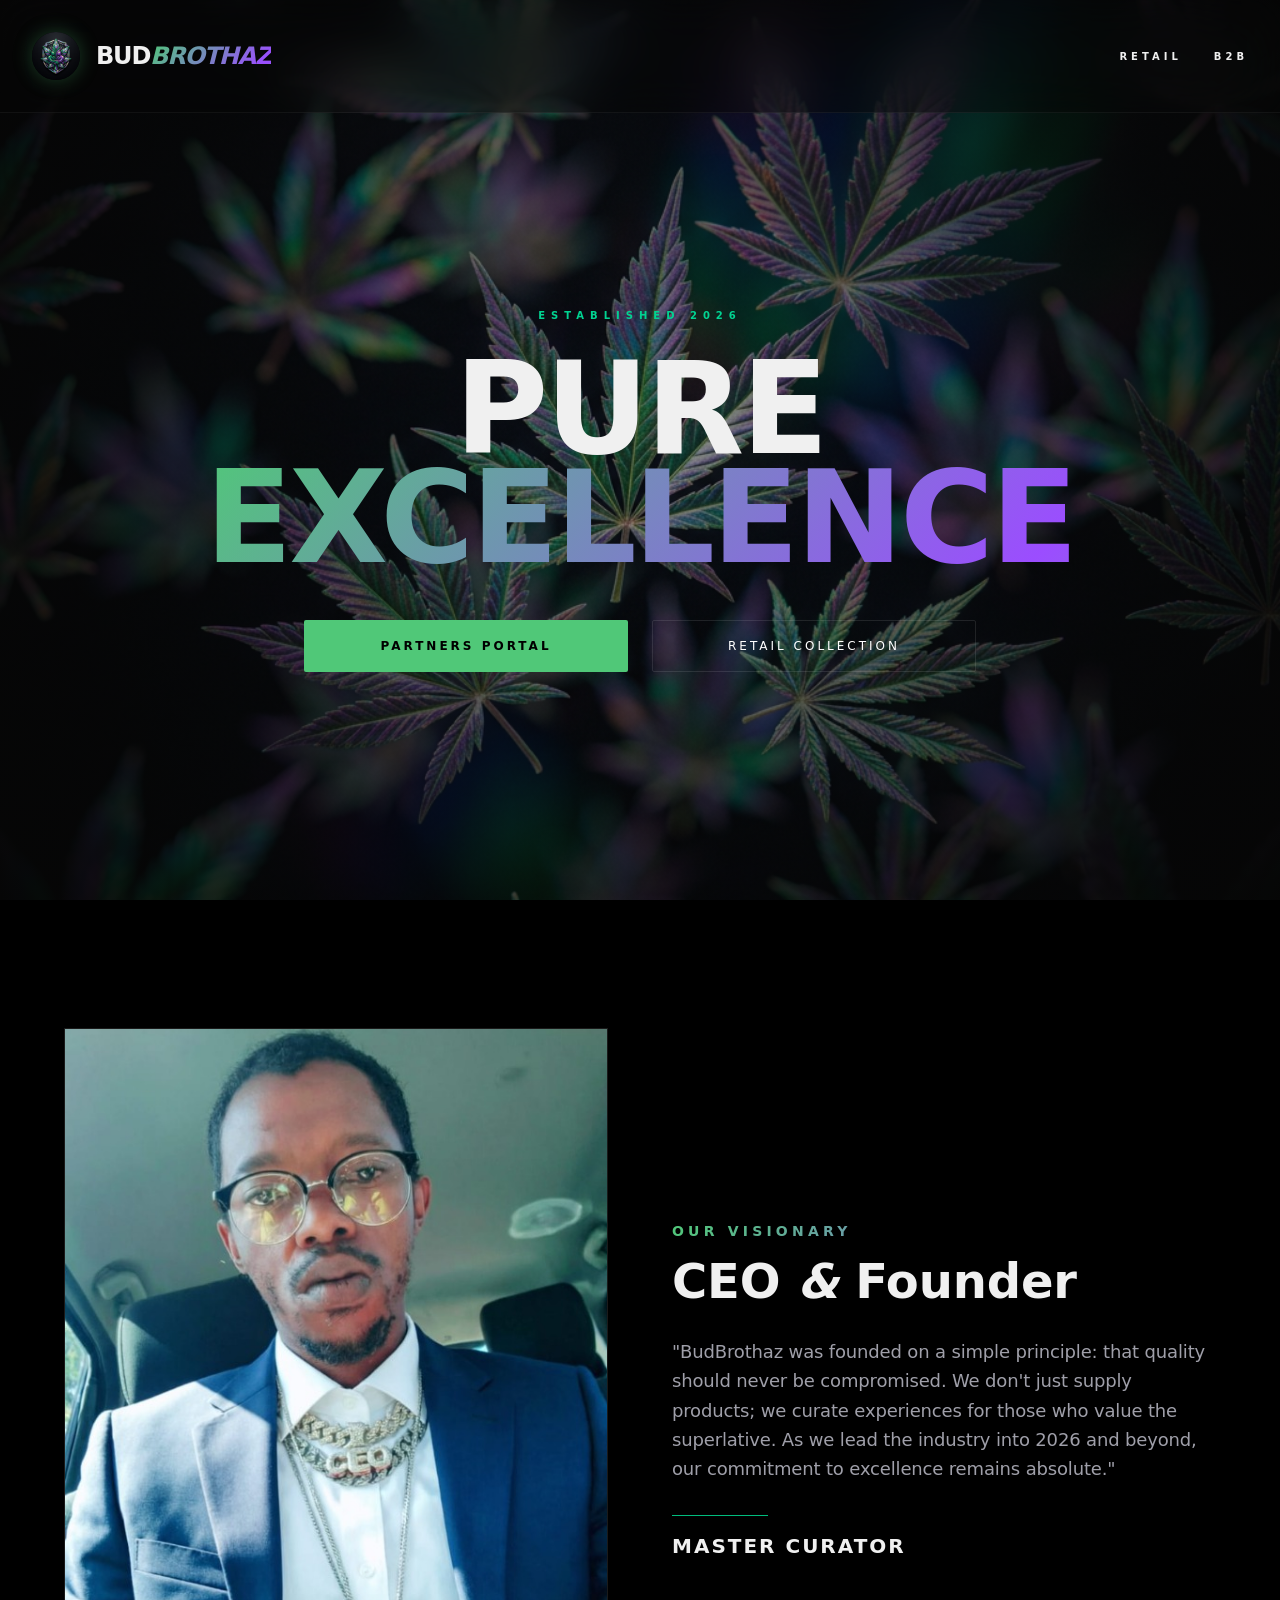
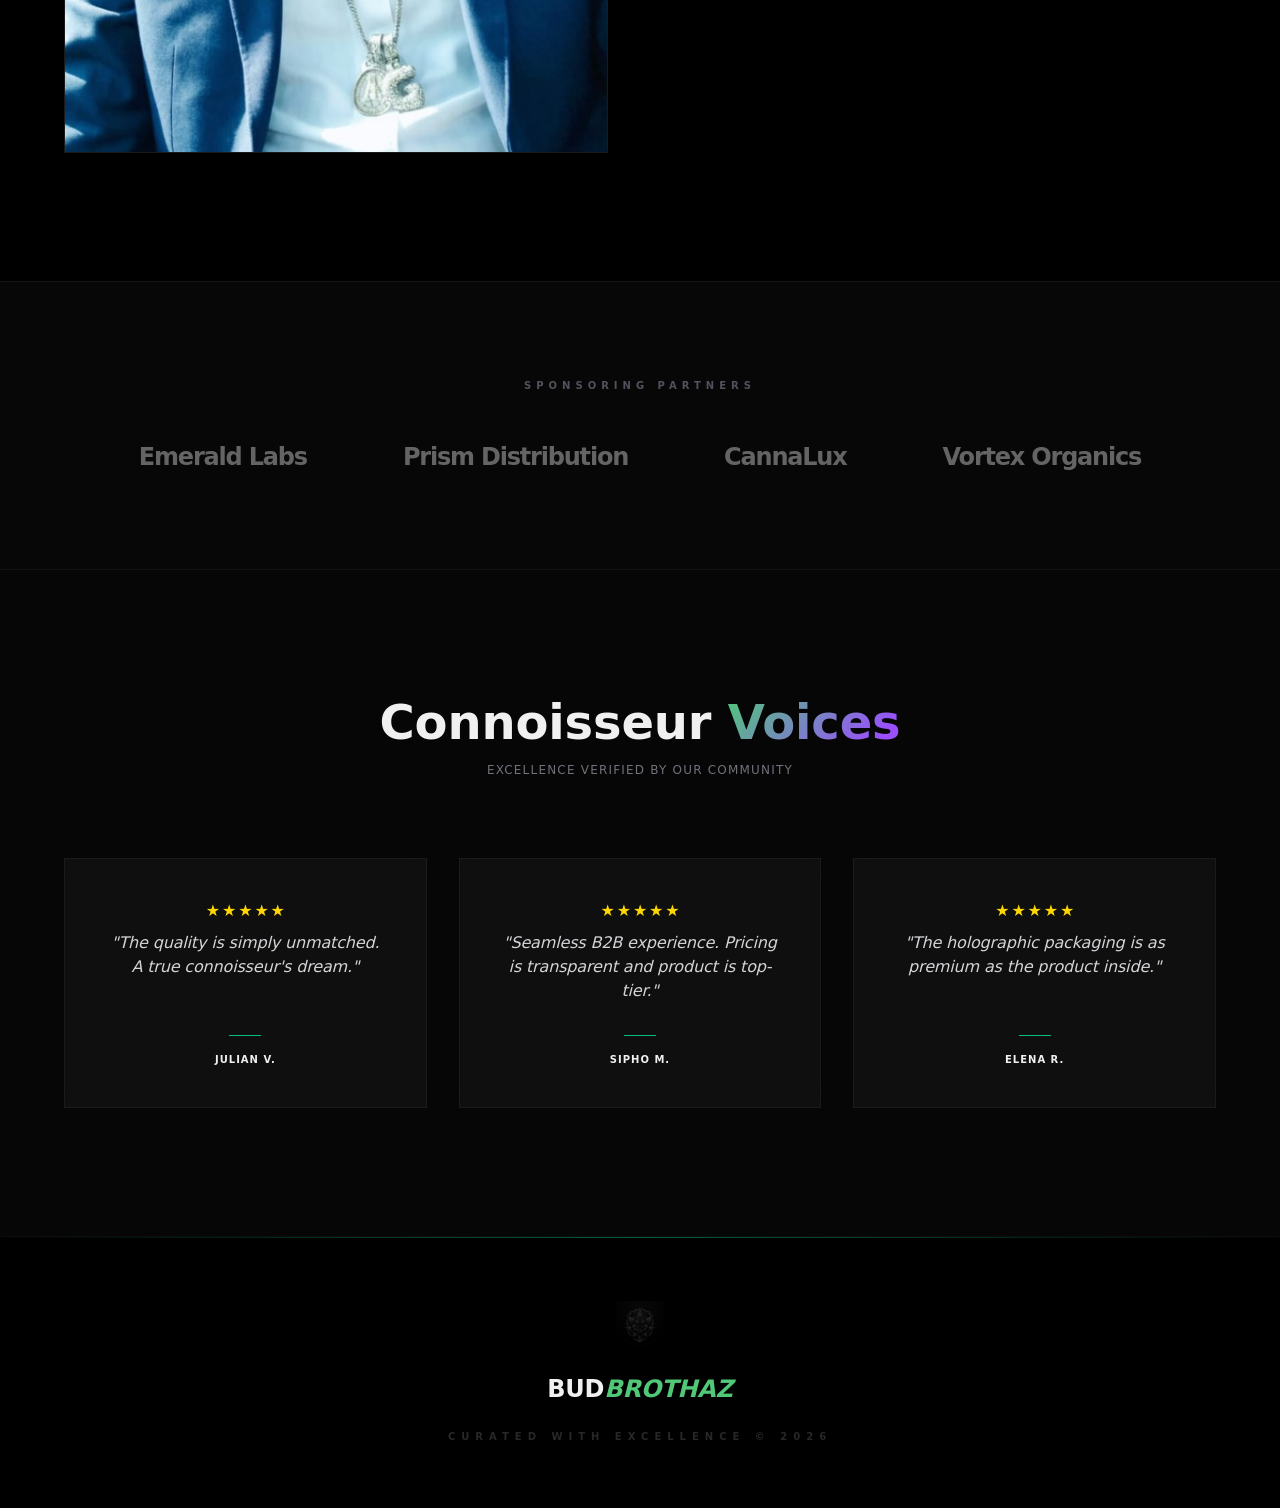
<file: index.html>
<!DOCTYPE html>
<html lang="en">
<head>
  <meta charset="utf-8"/>
  <meta name="viewport" content="width=device-width, initial-scale=1"/>
  <title>BudBrothaz | Premium Curation</title>
  <meta name="description" content="The definitive standard in premium curation. B2B and B2C portals."/>
  <link rel="icon" href="brand/logo.png" sizes="256x256" type="image/x-icon"/>
  <link rel="stylesheet" href="styles.css"/>
</head>
<body class="inter_fe8b9d92-module__LINzvG__variable playfair_display_fa003182-module__E_H7JW__variable antialiased">
  <main class="min-h-screen bg-background text-foreground overflow-x-hidden">
    
    <!-- Hero Section -->
    <section class="relative min-h-screen flex flex-col items-center justify-center p-6 holographic-bg">
      
      <!-- Navigation -->
      <nav class="fixed top-0 w-full z-50 p-8 flex justify-between items-center bg-background/40 backdrop-blur-xl border-b border-white/5">
        <div class="flex items-center gap-4" style="opacity:1; transform:none;">
          <img src="brand/logo.png" alt="Logo" class="w-12 h-12 shadow-[0_0_20px_rgba(80,200,120,0.3)] rounded-full"/>
          <span class="serif-heading text-2xl tracking-tighter uppercase font-bold">BUD<span class="holographic-text italic">BROTHAZ</span></span>
        </div>
        <div class="flex gap-8 text-[10px] uppercase tracking-[0.4em] font-bold" style="opacity:1; transform:none;">
          <a class="hover:emerald-text transition-colors" href="shop.html">Retail</a>
          <a class="hover:emerald-text transition-colors" href="wholesale.html">B2B</a>
        </div>
      </nav>
      
      <!-- Hero Content -->
      <div class="max-w-5xl w-full text-center relative z-10 pt-20">
        <div style="opacity:1; transform:none;">
          <span class="text-[10px] uppercase tracking-[0.6em] text-emerald-400 mb-8 block font-bold">Established 2026</span>
          <h1 class="serif-heading text-7xl md:text-9xl mb-8 leading-[0.85] tracking-tight font-black">PURE <br/><span class="holographic-text">EXCELLENCE</span></h1>
        </div>
        <div class="grid grid-cols-1 md:grid-cols-2 gap-6 w-full max-w-2xl mx-auto mt-12" style="opacity:1; transform:none;">
          <a class="btn-emerald w-full flex items-center justify-center" href="wholesale.html">Partners Portal</a>
          <a class="btn-outline w-full flex items-center justify-center" href="shop.html">Retail Collection</a>
        </div>
      </div>
      
    </section>
    
    <!-- Visionary Section -->
    <section class="py-32 px-6 bg-black relative">
      <div class="max-w-6xl mx-auto flex flex-col md:flex-row items-center gap-16">
        
        <!-- Left Side: CEO Photo -->
        <div class="w-full md:w-1/2" style="opacity:1; transform:none;">
          <div class="aspect-[3/4] bg-zinc-900 overflow-hidden luxury-card border-none">
            <img src="assets/ceo.jpg" alt="CEO & Founder" class="w-full h-full object-cover object-center" />
          </div>
        </div>
        
        <!-- Right Side: Story Quote -->
        <div class="w-full md:w-1/2" style="opacity:1; transform:none;">
          <span class="holographic-text text-sm uppercase tracking-[0.3em] font-bold mb-4 block">Our Visionary</span>
          <h2 class="serif-heading text-5xl mb-8 font-bold">CEO <span class="italic">&amp;</span> Founder</h2>
          <p class="text-zinc-400 leading-relaxed mb-8 text-lg font-light">&quot;BudBrothaz was founded on a simple principle: that quality should never be compromised. We don&#x27;t just supply products; we curate experiences for those who value the superlative. As we lead the industry into 2026 and beyond, our commitment to excellence remains absolute.&quot;</p>
          <div class="h-[1px] w-24 bg-emerald-500 mb-4"></div>
          <p class="serif-heading text-xl font-bold uppercase tracking-widest">Master Curator</p>
        </div>
        
      </div>
    </section>
    
    <!-- Sponsoring Partners Section -->
    <section class="py-24 border-y border-white/5 bg-zinc-950/50">
      <div class="max-w-7xl mx-auto px-6">
        <h3 class="text-center text-[10px] uppercase tracking-[0.5em] text-zinc-600 mb-12 font-bold">Sponsoring Partners</h3>
        <div class="flex flex-wrap justify-center gap-12 md:gap-24 opacity-40 grayscale hover:grayscale-0 transition-all duration-700">
          <span class="serif-heading text-2xl font-bold tracking-tighter">Emerald Labs</span>
          <span class="serif-heading text-2xl font-bold tracking-tighter">Prism Distribution</span>
          <span class="serif-heading text-2xl font-bold tracking-tighter">CannaLux</span>
          <span class="serif-heading text-2xl font-bold tracking-tighter">Vortex Organics</span>
        </div>
      </div>
    </section>
    
    <!-- Testimonials Section -->
    <section class="py-32 px-6">
      <div class="max-w-6xl mx-auto">
        <div class="text-center mb-20">
          <h2 class="serif-heading text-5xl mb-4 font-bold">Connoisseur <span class="holographic-text">Voices</span></h2>
          <p class="text-zinc-500 uppercase tracking-widest text-xs">Excellence verified by our community</p>
        </div>
        <div class="grid grid-cols-1 md:grid-cols-3 gap-8">
          
          <div class="luxury-card p-10 flex flex-col items-center text-center" style="opacity:1; transform:none;">
            <div class="star-rating mb-2"><span>★</span><span>★</span><span>★</span><span>★</span><span>★</span></div>
            <p class="text-zinc-300 italic mb-8 font-light italic">&quot;The quality is simply unmatched. A true connoisseur&#x27;s dream.&quot;</p>
            <div class="mt-auto">
              <div class="w-8 h-[1px] bg-emerald-500 mx-auto mb-4"></div>
              <p class="font-bold tracking-widest text-[10px] uppercase">Julian V.</p>
            </div>
          </div>
          
          <div class="luxury-card p-10 flex flex-col items-center text-center" style="opacity:1; transform:none;">
            <div class="star-rating mb-2"><span>★</span><span>★</span><span>★</span><span>★</span><span>★</span></div>
            <p class="text-zinc-300 italic mb-8 font-light italic">&quot;Seamless B2B experience. Pricing is transparent and product is top-tier.&quot;</p>
            <div class="mt-auto">
              <div class="w-8 h-[1px] bg-emerald-500 mx-auto mb-4"></div>
              <p class="font-bold tracking-widest text-[10px] uppercase">Sipho M.</p>
            </div>
          </div>
          
          <div class="luxury-card p-10 flex flex-col items-center text-center" style="opacity:1; transform:none;">
            <div class="star-rating mb-2"><span>★</span><span>★</span><span>★</span><span>★</span><span>★</span></div>
            <p class="text-zinc-300 italic mb-8 font-light italic">&quot;The holographic packaging is as premium as the product inside.&quot;</p>
            <div class="mt-auto">
              <div class="w-8 h-[1px] bg-emerald-500 mx-auto mb-4"></div>
              <p class="font-bold tracking-widest text-[10px] uppercase">Elena R.</p>
            </div>
          </div>
          
        </div>
      </div>
    </section>
    
    <!-- Footer -->
    <footer class="p-16 border-t border-white/5 bg-black text-center relative overflow-hidden">
      <div class="absolute top-0 left-1/2 -translate-x-1/2 w-full h-px bg-gradient-to-r from-transparent via-emerald-500/50 to-transparent"></div>
      <div class="flex flex-col items-center gap-6">
        <img src="brand/logo.png" alt="Logo" class="w-12 h-12 grayscale opacity-20"/>
        <div class="serif-heading text-2xl font-bold">BUD<span class="emerald-text italic">BROTHAZ</span></div>
        <div class="text-[10px] uppercase tracking-[0.6em] text-zinc-800 font-bold">Curated with Excellence © 2026</div>
      </div>
    </footer>
    
  </main>
</body>
</html>
</file>
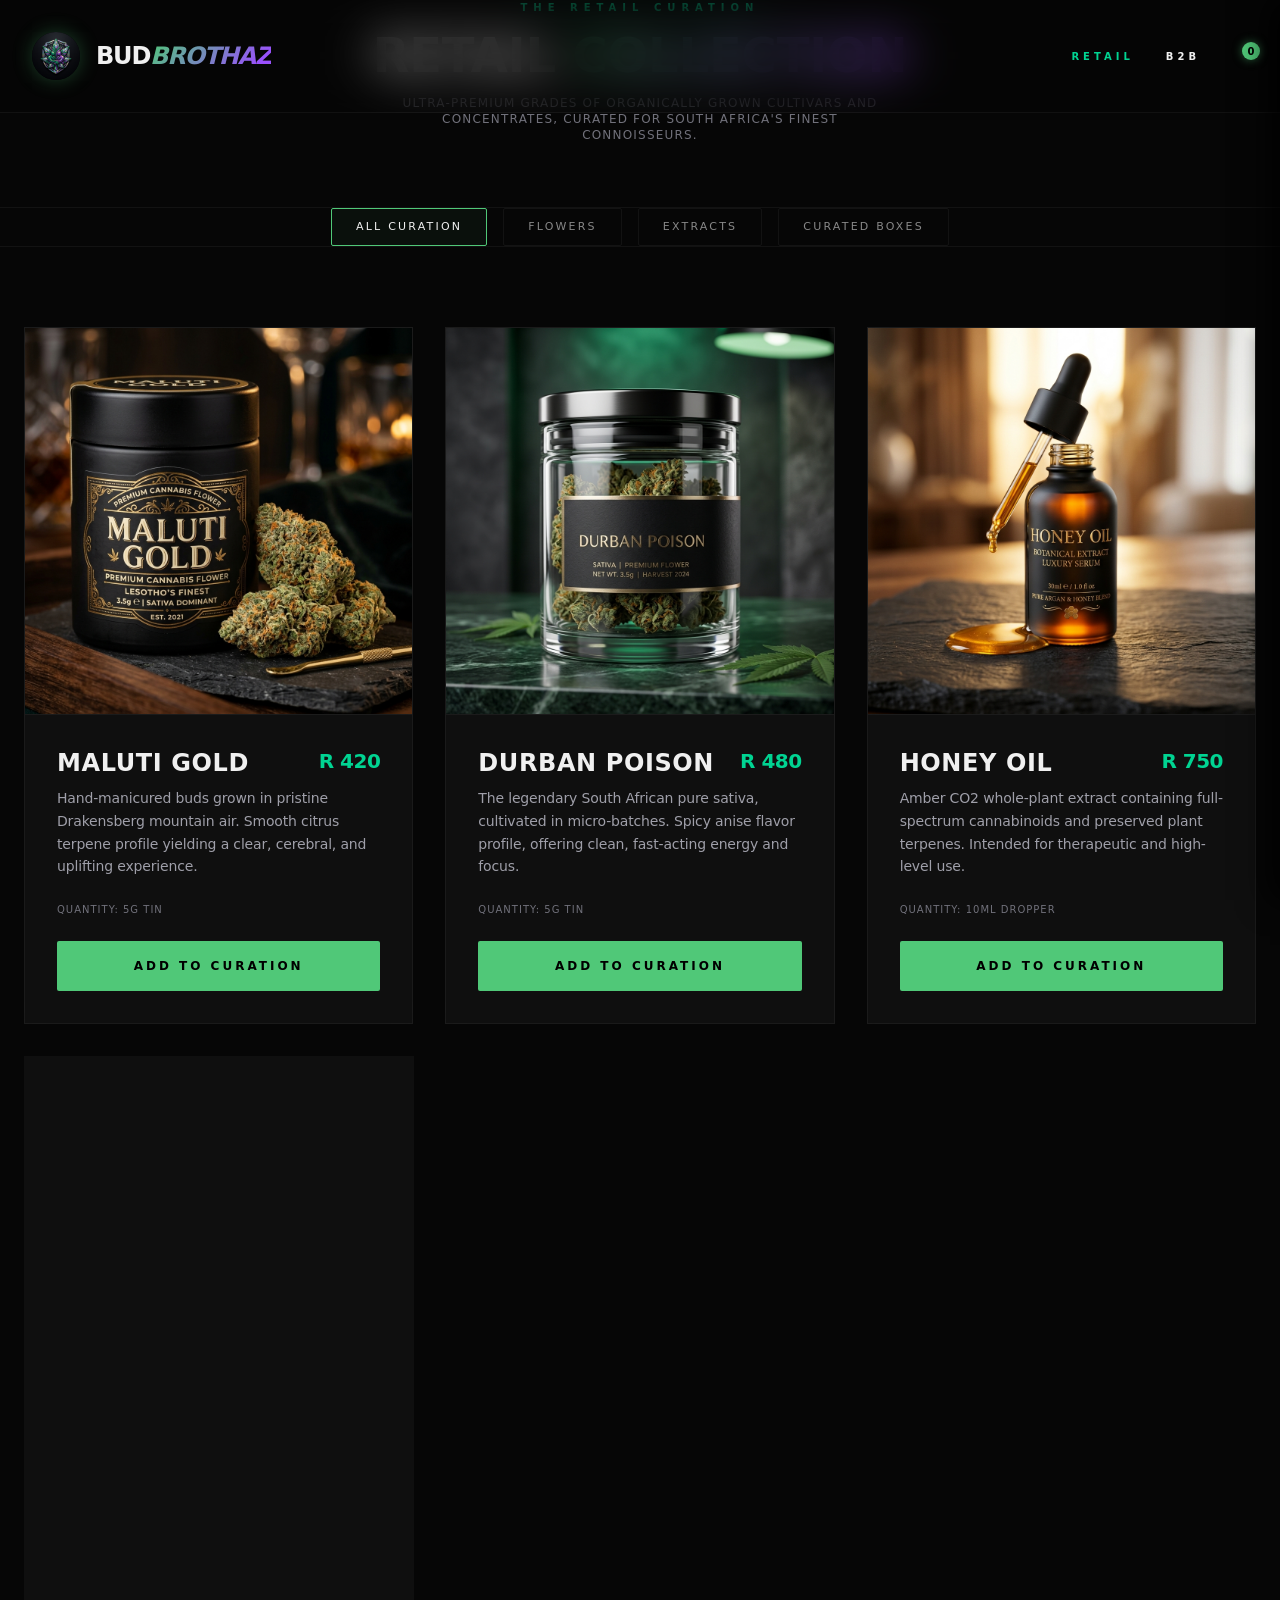
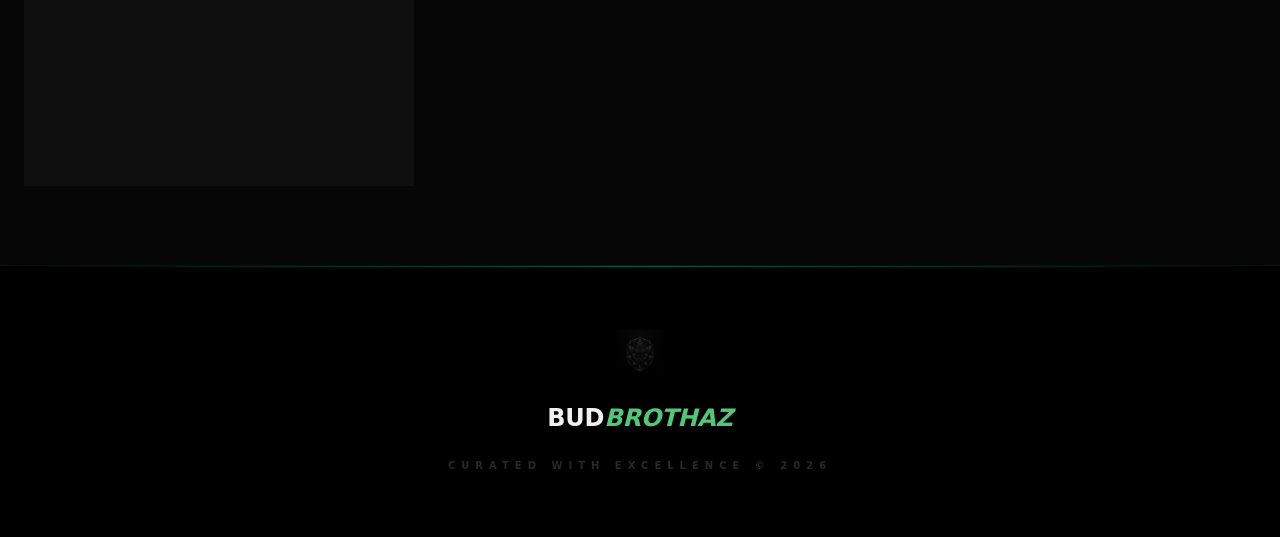
<file: shop.html>
<!DOCTYPE html>
<html lang="en">
<head>
  <meta charset="utf-8"/>
  <meta name="viewport" content="width=device-width, initial-scale=1"/>
  <title>BudBrothaz | Retail Collection</title>
  <meta name="description" content="Browse our curated collection of premium grade cannabis flowers, extracts, and pre-rolls."/>
  <link rel="icon" href="brand/logo.png" sizes="256x256" type="image/x-icon"/>
  <link rel="stylesheet" href="styles.css"/>
  <style>
    /* Additional custom styling for shop interactions */
    .cart-sidebar {
      position: fixed;
      top: 0;
      right: -450px;
      width: 100%;
      max-width: 450px;
      height: 100%;
      background: rgba(10, 10, 10, 0.98);
      border-left: 1px solid rgba(80, 200, 120, 0.15);
      z-index: 100;
      transition: right 0.4s cubic-bezier(0.16, 1, 0.3, 1);
      box-shadow: -10px 0 30px rgba(0, 0, 0, 0.9);
      display: flex;
      flex-col: column;
    }
    .cart-sidebar.open {
      right: 0;
    }
    .cart-backdrop {
      position: fixed;
      top: 0;
      left: 0;
      width: 100%;
      height: 100%;
      background: rgba(0, 0, 0, 0.8);
      backdrop-filter: blur(8px);
      z-index: 99;
      opacity: 0;
      pointer-events: none;
      transition: opacity 0.4s ease;
    }
    .cart-backdrop.open {
      opacity: 1;
      pointer-events: auto;
    }
    .cart-badge {
      background: var(--accent);
      color: #000;
      font-size: 10px;
      font-weight: 700;
      border-radius: 50%;
      width: 18px;
      height: 18px;
      display: flex;
      align-items: center;
      justify-content: center;
      position: absolute;
      top: -6px;
      right: -12px;
      box-shadow: 0 0 10px rgba(80, 200, 120, 0.5);
    }
    .filter-btn {
      background: transparent;
      border: 1px solid rgba(255, 255, 255, 0.05);
      color: #888;
      padding: 0.6rem 1.5rem;
      font-size: 11px;
      letter-spacing: 0.2em;
      text-transform: uppercase;
      cursor: pointer;
      transition: all 0.3s;
      border-radius: 2px;
    }
    .filter-btn.active, .filter-btn:hover {
      border-color: var(--accent);
      color: var(--foreground);
      background: rgba(80, 200, 120, 0.05);
    }
    .checkout-form input {
      width: 100%;
      background: rgba(255, 255, 255, 0.02);
      border: 1px solid rgba(255, 255, 255, 0.05);
      padding: 0.8rem 1rem;
      color: #fff;
      font-size: 13px;
      border-radius: 2px;
      margin-bottom: 0.8rem;
      transition: border-color 0.3s;
    }
    .checkout-form input:focus {
      outline: none;
      border-color: var(--accent);
      background: rgba(80, 200, 120, 0.02);
    }
    .cart-items-container::-webkit-scrollbar {
      width: 6px;
    }
    .cart-items-container::-webkit-scrollbar-thumb {
      background: rgba(80, 200, 120, 0.2);
      border-radius: 3px;
    }
  </style>
</head>
<body class="inter_fe8b9d92-module__LINzvG__variable playfair_display_fa003182-module__E_H7JW__variable antialiased">
  <main class="min-h-screen bg-background text-foreground overflow-x-hidden flex flex-col">
    
    <!-- Navigation -->
    <nav class="fixed top-0 w-full z-50 p-8 flex justify-between items-center bg-background/40 backdrop-blur-xl border-b border-white/5">
      <a href="index.html" class="flex items-center gap-4 hover:opacity-80 transition-opacity">
        <img src="brand/logo.png" alt="Logo" class="w-12 h-12 shadow-[0_0_20px_rgba(80,200,120,0.3)] rounded-full"/>
        <span class="serif-heading text-2xl tracking-tighter uppercase font-bold text-foreground">BUD<span class="holographic-text italic">BROTHAZ</span></span>
      </a>
      
      <div class="flex items-center gap-8">
        <div class="flex gap-8 text-[10px] uppercase tracking-[0.4em] font-bold">
          <a class="hover:emerald-text transition-colors text-emerald-400" href="shop.html">Retail</a>
          <a class="hover:emerald-text transition-colors" href="wholesale.html">B2B</a>
        </div>
        
        <!-- Cart Trigger -->
        <button onclick="toggleCart(true)" class="relative p-2 hover:opacity-80 transition-opacity cursor-pointer">
          <svg xmlns="http://www.w3.org/2000/svg" class="w-6 h-6" fill="none" viewBox="0 0 24 24" stroke="currentColor" stroke-width="1.5">
            <path stroke-linecap="round" stroke-linejoin="round" d="M16 11V7a4 4 0 00-8 0v4M5 9h14l1 12H4L5 9z" />
          </svg>
          <span id="cart-count-badge" class="cart-badge">0</span>
        </button>
      </div>
    </nav>

    <!-- Header Section -->
    <section class="relative pt-40 pb-16 px-6 text-center bg-zinc-950/20">
      <div class="absolute top-0 left-1/2 -translate-x-1/2 w-full h-px bg-gradient-to-r from-transparent via-emerald-500/20 to-transparent"></div>
      <span class="text-[10px] uppercase tracking-[0.6em] text-emerald-400 mb-4 block font-bold">The Retail Curation</span>
      <h1 class="serif-heading text-5xl md:text-7xl mb-4 font-black">RETAIL <span class="holographic-text">COLLECTION</span></h1>
      <p class="text-zinc-500 uppercase tracking-widest text-xs max-w-lg mx-auto">Ultra-premium grades of organically grown cultivars and concentrates, curated for South Africa's finest connoisseurs.</p>
    </section>

    <!-- Filter Bar -->
    <section class="py-6 px-6 flex justify-center gap-4 flex-wrap border-y border-white/5 bg-zinc-950/40">
      <button class="filter-btn active" onclick="filterProducts('all', this)">All Curation</button>
      <button class="filter-btn" onclick="filterProducts('flower', this)">Flowers</button>
      <button class="filter-btn" onclick="filterProducts('extract', this)">Extracts</button>
      <button class="filter-btn" onclick="filterProducts('collection', this)">Curated Boxes</button>
    </section>

    <!-- Product Grid -->
    <section class="py-20 px-6 max-w-7xl mx-auto w-full flex-grow">
      <div class="grid grid-cols-1 md:grid-cols-2 lg:grid-cols-3 gap-8" id="product-grid">
        
        <!-- Product 1: Maluti Gold -->
        <div class="luxury-card flex flex-col product-card" data-category="flower">
          <div class="aspect-square bg-zinc-950 overflow-hidden relative group border-b border-white/5">
            <img src="assets/maluti_gold.png" alt="Maluti Gold" class="w-full h-full object-cover transition-transform duration-700 group-hover:scale-110"/>
            <span class="absolute top-4 left-4 bg-emerald-950/90 text-emerald-400 text-[9px] uppercase tracking-[0.2em] font-bold py-1 px-3 border border-emerald-500/20 backdrop-blur-md rounded-sm">Outdoor Premium</span>
          </div>
          <div class="p-8 flex flex-col flex-grow">
            <div class="flex justify-between items-start gap-4 mb-2">
              <h3 class="serif-heading text-2xl font-bold uppercase tracking-wide">Maluti Gold</h3>
              <span class="text-emerald-400 font-bold text-xl tracking-tight">R 420</span>
            </div>
            <p class="text-zinc-400 text-sm font-light leading-relaxed mb-6 flex-grow">Hand-manicured buds grown in pristine Drakensberg mountain air. Smooth citrus terpene profile yielding a clear, cerebral, and uplifting experience.</p>
            <div class="text-[10px] text-zinc-500 uppercase tracking-widest mb-6">Quantity: 5g Tin</div>
            <button onclick="addToCart(1, 'Maluti Gold', 420, 'assets/maluti_gold.png', '5g Tin')" class="btn-emerald w-full text-center">Add to Curation</button>
          </div>
        </div>

        <!-- Product 2: Durban Poison Legacy -->
        <div class="luxury-card flex flex-col product-card" data-category="flower">
          <div class="aspect-square bg-zinc-950 overflow-hidden relative group border-b border-white/5">
            <img src="assets/durban_poison.png" alt="Durban Poison Legacy" class="w-full h-full object-cover transition-transform duration-700 group-hover:scale-110"/>
            <span class="absolute top-4 left-4 bg-emerald-950/90 text-emerald-400 text-[9px] uppercase tracking-[0.2em] font-bold py-1 px-3 border border-emerald-500/20 backdrop-blur-md rounded-sm">Indoor Craft</span>
          </div>
          <div class="p-8 flex flex-col flex-grow">
            <div class="flex justify-between items-start gap-4 mb-2">
              <h3 class="serif-heading text-2xl font-bold uppercase tracking-wide">Durban Poison</h3>
              <span class="text-emerald-400 font-bold text-xl tracking-tight">R 480</span>
            </div>
            <p class="text-zinc-400 text-sm font-light leading-relaxed mb-6 flex-grow">The legendary South African pure sativa, cultivated in micro-batches. Spicy anise flavor profile, offering clean, fast-acting energy and focus.</p>
            <div class="text-[10px] text-zinc-500 uppercase tracking-widest mb-6">Quantity: 5g Tin</div>
            <button onclick="addToCart(2, 'Durban Poison', 480, 'assets/durban_poison.png', '5g Tin')" class="btn-emerald w-full text-center">Add to Curation</button>
          </div>
        </div>

        <!-- Product 3: Full Spectrum Honey Oil -->
        <div class="luxury-card flex flex-col product-card" data-category="extract">
          <div class="aspect-square bg-zinc-950 overflow-hidden relative group border-b border-white/5">
            <img src="assets/honey_oil.png" alt="Full Spectrum Honey Oil" class="w-full h-full object-cover transition-transform duration-700 group-hover:scale-110"/>
            <span class="absolute top-4 left-4 bg-purple-950/90 text-emerald-400 text-[9px] uppercase tracking-[0.2em] font-bold py-1 px-3 border border-emerald-500/20 backdrop-blur-md rounded-sm">Pure Co2 Extract</span>
          </div>
          <div class="p-8 flex flex-col flex-grow">
            <div class="flex justify-between items-start gap-4 mb-2">
              <h3 class="serif-heading text-2xl font-bold uppercase tracking-wide">Honey Oil</h3>
              <span class="text-emerald-400 font-bold text-xl tracking-tight">R 750</span>
            </div>
            <p class="text-zinc-400 text-sm font-light leading-relaxed mb-6 flex-grow">Amber CO2 whole-plant extract containing full-spectrum cannabinoids and preserved plant terpenes. Intended for therapeutic and high-level use.</p>
            <div class="text-[10px] text-zinc-500 uppercase tracking-widest mb-6">Quantity: 10ml Dropper</div>
            <button onclick="addToCart(3, 'Honey Oil', 750, 'assets/honey_oil.png', '10ml Dropper')" class="btn-emerald w-full text-center">Add to Curation</button>
          </div>
        </div>

        <!-- Product 4: Artisan Pre-Roll Box -->
        <div class="luxury-card flex flex-col product-card" data-category="collection">
          <div class="aspect-square bg-zinc-950 overflow-hidden relative group border-b border-white/5">
            <img src="assets/pre_roll_box.png" alt="Artisan Pre-Roll Box" class="w-full h-full object-cover transition-transform duration-700 group-hover:scale-110"/>
            <span class="absolute top-4 left-4 bg-emerald-950/90 text-emerald-400 text-[9px] uppercase tracking-[0.2em] font-bold py-1 px-3 border border-emerald-500/20 backdrop-blur-md rounded-sm">Curated Box</span>
          </div>
          <div class="p-8 flex flex-col flex-grow">
            <div class="flex justify-between items-start gap-4 mb-2">
              <h3 class="serif-heading text-2xl font-bold uppercase tracking-wide">Artisan Pre-Rolls</h3>
              <span class="text-emerald-400 font-bold text-xl tracking-tight">R 580</span>
            </div>
            <p class="text-zinc-400 text-sm font-light leading-relaxed mb-6 flex-grow">10 hand-rolled premium pre-rolls utilizing custom glass filters and organic papers. Features a curated rotation of our finest seasonal strains.</p>
            <div class="text-[10px] text-zinc-500 uppercase tracking-widest mb-6">Quantity: 10x Pack</div>
            <button onclick="addToCart(4, 'Artisan Pre-Rolls', 580, 'assets/pre_roll_box.png', '10x Pack')" class="btn-emerald w-full text-center">Add to Curation</button>
          </div>
        </div>

      </div>
    </section>

    <!-- Footer -->
    <footer class="p-16 border-t border-white/5 bg-black text-center relative overflow-hidden">
      <div class="absolute top-0 left-1/2 -translate-x-1/2 w-full h-px bg-gradient-to-r from-transparent via-emerald-500/50 to-transparent"></div>
      <div class="flex flex-col items-center gap-6">
        <img src="brand/logo.png" alt="Logo" class="w-12 h-12 grayscale opacity-20"/>
        <div class="serif-heading text-2xl font-bold">BUD<span class="emerald-text italic">BROTHAZ</span></div>
        <div class="text-[10px] uppercase tracking-[0.6em] text-zinc-800 font-bold">Curated with Excellence © 2026</div>
      </div>
    </footer>

    <!-- Cart Backdrop & Sidebar -->
    <div class="cart-backdrop" id="cart-backdrop" onclick="toggleCart(false)"></div>
    
    <div class="cart-sidebar flex flex-col" id="cart-sidebar">
      
      <!-- Cart Header -->
      <div class="p-6 border-b border-white/5 flex justify-between items-center bg-zinc-950">
        <span class="serif-heading text-xl uppercase font-bold tracking-wider">Your Curation</span>
        <button onclick="toggleCart(false)" class="text-zinc-400 hover:text-white transition-colors cursor-pointer">
          <svg xmlns="http://www.w3.org/2000/svg" class="w-6 h-6" fill="none" viewBox="0 0 24 24" stroke="currentColor">
            <path stroke-linecap="round" stroke-linejoin="round" stroke-width="1.5" d="M6 18L18 6M6 6l12 12" />
          </svg>
        </button>
      </div>

      <!-- Cart Items (Scrollable) -->
      <div class="flex-grow overflow-y-auto p-6 space-y-6 cart-items-container" id="cart-items">
        <!-- Dynmically loaded items -->
        <p class="text-zinc-500 text-center py-10 uppercase tracking-widest text-xs">Your collection is empty.</p>
      </div>

      <!-- Cart Checkout Form / Summary -->
      <div class="p-6 border-t border-white/5 bg-zinc-950 space-y-4">
        <div class="flex justify-between items-center text-sm font-bold uppercase tracking-wider">
          <span>Subtotal</span>
          <span class="text-emerald-400" id="cart-subtotal">R 0</span>
        </div>

        <form class="checkout-form" id="checkout-form" onsubmit="event.preventDefault();">
          <input type="text" id="cust-name" placeholder="Full Name" required />
          <input type="text" id="cust-address" placeholder="Delivery Address" required />
          <input type="tel" id="cust-phone" placeholder="Contact Number (WhatsApp)" required />
          
          <button onclick="checkoutWhatsApp()" class="btn-emerald w-full flex items-center justify-center gap-2 mb-2">
            <svg xmlns="http://www.w3.org/2000/svg" width="16" height="16" fill="currentColor" class="bi bi-whatsapp" viewBox="0 0 16 16">
              <path d="M13.601 2.326A7.854 7.854 0 0 0 7.994 0C3.627 0 .068 3.558.064 7.926c0 1.399.366 2.76 1.057 3.965L0 16l4.204-1.102a7.933 7.933 0 0 0 3.79.907h.004c4.368 0 7.926-3.558 7.93-7.93a7.897 7.897 0 0 0-2.326-5.617zm-5.61 11.633a6.852 6.852 0 0 1-3.473-.949l-.249-.148-2.507.659.67-2.443-.162-.258a6.852 6.852 0 0 1-1.025-3.6A6.849 6.849 0 0 1 8.003 1.046c3.774 0 6.85 3.08 6.853 6.852 0 1.87-.725 3.63-2.04 4.948a6.827 6.827 0 0 1-4.837 2.006zm3.612-4.903c-.196-.097-1.162-.574-1.341-.639-.179-.065-.31-.097-.44.097-.13.196-.505.639-.619.763-.114.124-.227.137-.423.039-.196-.097-.828-.305-1.577-.973-.583-.519-.976-1.161-1.09-1.356-.114-.195-.012-.3-.111-.397-.089-.089-.196-.229-.296-.34-.1-.11-.133-.19-.2-.33-.067-.137-.034-.258-.017-.356.017-.097.13-.31.196-.42.065-.11.108-.188.163-.31.054-.124.027-.23-.008-.328-.035-.097-.31-.763-.424-1.036-.112-.27-.224-.233-.31-.237-.079-.004-.17-.004-.26-.004-.09 0-.236.033-.36.168-.124.137-.474.463-.474 1.13 0 .666.484 1.309.551 1.399.068.09 1.004 1.534 2.433 2.15.34.147.604.234.81.3.342.109.654.094.9.057.273-.041.162-.574.629-1.039.065-.065.114-.143.163-.23.05-.088.027-.168-.013-.207z"/>
            </svg>
            Secure WhatsApp Checkout
          </button>
        </form>
      </div>

    </div>

  </main>

  <script>
    // State management
    let cart = [];

    // Load cart from LocalStorage on load
    window.addEventListener('load', () => {
      const savedCart = localStorage.getItem('budbrothaz_cart');
      if (savedCart) {
        cart = JSON.parse(savedCart);
        updateCartUI();
      }
    });

    // Toggle cart sidebar
    function toggleCart(show) {
      const sidebar = document.getElementById('cart-sidebar');
      const backdrop = document.getElementById('cart-backdrop');
      if (show) {
        sidebar.classList.add('open');
        backdrop.classList.add('open');
      } else {
        sidebar.classList.remove('open');
        backdrop.classList.remove('open');
      }
    }

    // Add product to cart
    function addToCart(id, name, price, img, quantityType) {
      const existing = cart.find(item => item.id === id);
      if (existing) {
        existing.quantity += 1;
      } else {
        cart.push({ id, name, price, img, quantityType, quantity: 1 });
      }
      saveAndRefresh();
      toggleCart(true);
    }

    // Change quantity of cart items
    function updateQty(id, delta) {
      const item = cart.find(item => item.id === id);
      if (item) {
        item.quantity += delta;
        if (item.quantity <= 0) {
          cart = cart.filter(i => i.id !== id);
        }
      }
      saveAndRefresh();
    }

    // Save cart to LocalStorage and update UI
    function saveAndRefresh() {
      localStorage.setItem('budbrothaz_cart', JSON.stringify(cart));
      updateCartUI();
    }

    // Update Cart UI components
    function updateCartUI() {
      const container = document.getElementById('cart-items');
      const subtotalEl = document.getElementById('cart-subtotal');
      const badgeEl = document.getElementById('cart-count-badge');
      
      let total = 0;
      let totalQty = 0;

      if (cart.length === 0) {
        container.innerHTML = `<p class="text-zinc-500 text-center py-10 uppercase tracking-widest text-xs">Your collection is empty.</p>`;
        badgeEl.textContent = '0';
        subtotalEl.textContent = 'R 0';
        return;
      }

      container.innerHTML = cart.map(item => {
        total += item.price * item.quantity;
        totalQty += item.quantity;
        return `
          <div class="flex items-center gap-4 bg-zinc-900/50 p-4 border border-white/5 rounded-sm">
            <img src="${item.img}" alt="${item.name}" class="w-16 h-16 object-cover bg-black border border-white/5 rounded-sm" />
            <div class="flex-grow">
              <h4 class="font-bold text-sm tracking-wide text-white uppercase">${item.name}</h4>
              <p class="text-zinc-500 text-xs">${item.quantityType} • R ${item.price}</p>
              <div class="flex items-center gap-2 mt-2">
                <button onclick="updateQty(${item.id}, -1)" class="w-6 h-6 flex items-center justify-center bg-zinc-800 text-zinc-400 hover:text-white rounded-sm cursor-pointer text-xs">-</button>
                <span class="text-white text-xs px-2">${item.quantity}</span>
                <button onclick="updateQty(${item.id}, 1)" class="w-6 h-6 flex items-center justify-center bg-zinc-800 text-zinc-400 hover:text-white rounded-sm cursor-pointer text-xs">+</button>
              </div>
            </div>
            <div class="text-right">
              <span class="text-emerald-400 font-bold text-sm">R ${item.price * item.quantity}</span>
            </div>
          </div>
        `;
      }).join('');

      badgeEl.textContent = totalQty;
      subtotalEl.textContent = `R ${total}`;
    }

    // Filter products in catalog
    function filterProducts(category, btn) {
      // Toggle active filter button
      document.querySelectorAll('.filter-btn').forEach(b => b.classList.remove('active'));
      btn.classList.add('active');

      const cards = document.querySelectorAll('.product-card');
      cards.forEach(card => {
        const cat = card.getAttribute('data-category');
        if (category === 'all' || cat === category) {
          card.style.display = 'flex';
        } else {
          card.style.display = 'none';
        }
      });
    }

    // Checkout via WhatsApp
    function checkoutWhatsApp() {
      const name = document.getElementById('cust-name').value;
      const address = document.getElementById('cust-address').value;
      const phone = document.getElementById('cust-phone').value;

      if (!name || !address || !phone) {
        alert("Please complete the form details before checking out.");
        return;
      }

      if (cart.length === 0) {
        alert("Your cart is empty.");
        return;
      }

      // Build message body
      let message = `*BUDBROTHAZ ORDER INQUIRY*\n\n`;
      message += `*Customer Details:*\n`;
      message += `Name: ${name}\n`;
      message += `Address: ${address}\n`;
      message += `Contact: ${phone}\n\n`;
      message += `*Items Requested:*\n`;
      
      let total = 0;
      cart.forEach(item => {
        message += `- ${item.name} (${item.quantityType}) x${item.quantity} = R ${item.price * item.quantity}\n`;
        total += item.price * item.quantity;
      });
      message += `\n*Total Order Value: R ${total}*`;

      // Recipient WhatsApp number (e.g., BudBrothaz commercial helpline)
      const targetPhone = "27600000000"; // Placeholder premium SA phone number, user can modify
      const encodedMsg = encodeURIComponent(message);
      
      // Open WhatsApp
      window.open(`https://wa.me/${targetPhone}?text=${encodedMsg}`, '_blank');
      
      // Clear cart on checkout
      cart = [];
      saveAndRefresh();
      toggleCart(false);
      document.getElementById('checkout-form').reset();
      alert("Redirecting to WhatsApp to secure your curation order!");
    }
  </script>
</body>
</html>
</file>
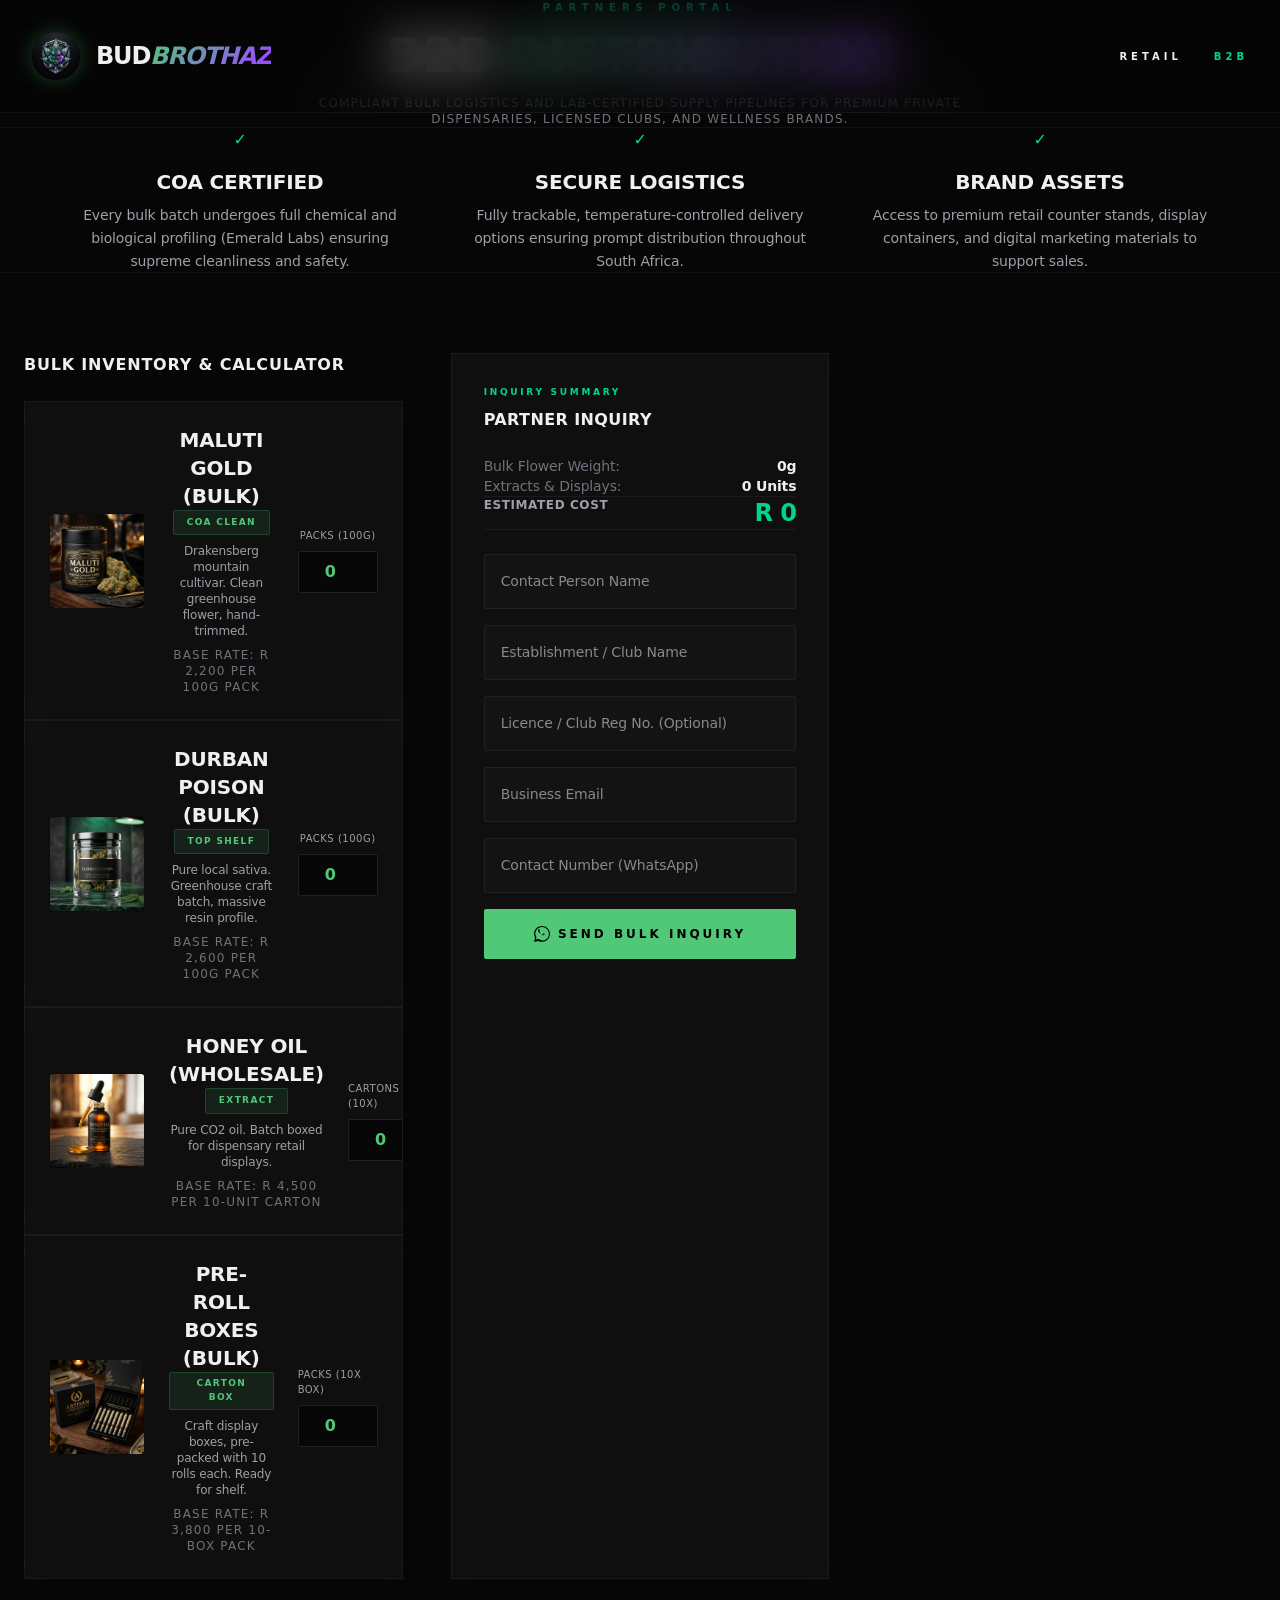
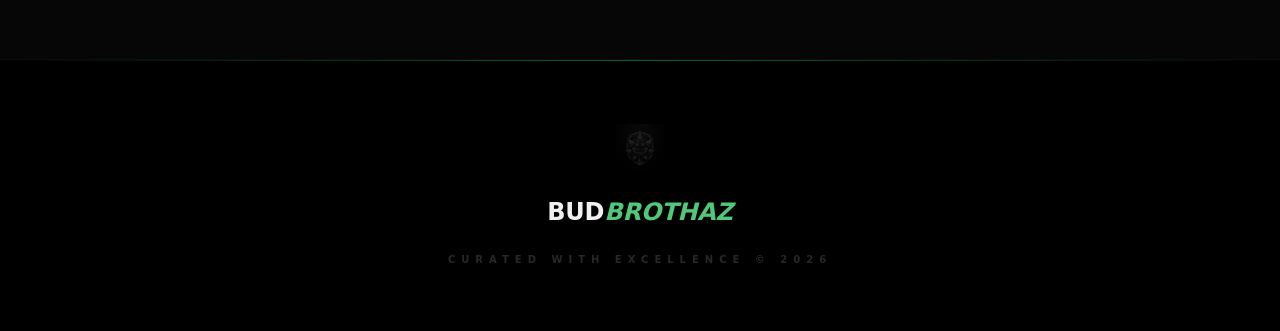
<file: wholesale.html>
<!DOCTYPE html>
<html lang="en">
<head>
  <meta charset="utf-8"/>
  <meta name="viewport" content="width=device-width, initial-scale=1"/>
  <title>BudBrothaz | Partners Portal (B2B)</title>
  <meta name="description" content="Access premium bulk distribution for private clubs, dispensaries, and retail partners."/>
  <link rel="icon" href="brand/logo.png" sizes="256x256" type="image/x-icon"/>
  <link rel="stylesheet" href="styles.css"/>
  <style>
    .input-field {
      width: 100%;
      background: rgba(255, 255, 255, 0.02);
      border: 1px solid rgba(255, 255, 255, 0.05);
      padding: 1rem;
      color: #fff;
      font-size: 14px;
      border-radius: 2px;
      margin-bottom: 1rem;
      transition: all 0.3s;
    }
    .input-field:focus {
      outline: none;
      border-color: var(--accent);
      background: rgba(80, 200, 120, 0.02);
    }
    .qty-input {
      width: 80px;
      background: rgba(0, 0, 0, 0.5);
      border: 1px solid rgba(255, 255, 255, 0.1);
      padding: 0.5rem;
      color: var(--accent);
      font-weight: 700;
      text-align: center;
      border-radius: 2px;
      transition: all 0.3s;
    }
    .qty-input:focus {
      outline: none;
      border-color: var(--accent);
    }
    .badge-premium {
      background: rgba(80, 200, 120, 0.1);
      color: var(--accent);
      border: 1px solid rgba(80, 200, 120, 0.2);
      padding: 0.3rem 0.8rem;
      border-radius: 2px;
      font-size: 9px;
      text-transform: uppercase;
      letter-spacing: 0.15em;
      font-weight: 700;
    }
  </style>
</head>
<body class="inter_fe8b9d92-module__LINzvG__variable playfair_display_fa003182-module__E_H7JW__variable antialiased">
  <main class="min-h-screen bg-background text-foreground overflow-x-hidden flex flex-col">
    
    <!-- Navigation -->
    <nav class="fixed top-0 w-full z-50 p-8 flex justify-between items-center bg-background/40 backdrop-blur-xl border-b border-white/5">
      <a href="index.html" class="flex items-center gap-4 hover:opacity-80 transition-opacity">
        <img src="brand/logo.png" alt="Logo" class="w-12 h-12 shadow-[0_0_20px_rgba(80,200,120,0.3)] rounded-full"/>
        <span class="serif-heading text-2xl tracking-tighter uppercase font-bold text-foreground">BUD<span class="holographic-text italic">BROTHAZ</span></span>
      </a>
      
      <div class="flex gap-8 text-[10px] uppercase tracking-[0.4em] font-bold">
        <a class="hover:emerald-text transition-colors" href="shop.html">Retail</a>
        <a class="hover:emerald-text transition-colors text-emerald-400" href="wholesale.html">B2B</a>
      </div>
    </nav>

    <!-- Hero Header -->
    <section class="relative pt-40 pb-20 px-6 text-center bg-zinc-950/20">
      <div class="absolute top-0 left-1/2 -translate-x-1/2 w-full h-px bg-gradient-to-r from-transparent via-emerald-500/20 to-transparent"></div>
      <span class="text-[10px] uppercase tracking-[0.6em] text-emerald-400 mb-4 block font-bold">Partners Portal</span>
      <h1 class="serif-heading text-5xl md:text-7xl mb-4 font-black">B2B <span class="holographic-text">DISTRIBUTION</span></h1>
      <p class="text-zinc-500 uppercase tracking-widest text-xs max-w-2xl mx-auto">Compliant bulk logistics and lab-certified supply pipelines for premium private dispensaries, licensed clubs, and wellness brands.</p>
    </section>

    <!-- B2B Value Props -->
    <section class="py-16 border-y border-white/5 bg-zinc-950/40 px-6">
      <div class="max-w-6xl mx-auto grid grid-cols-1 md:grid-cols-3 gap-12">
        <div class="text-center md:text-left">
          <span class="text-emerald-400 text-3xl mb-4 block">✓</span>
          <h3 class="serif-heading text-xl uppercase font-bold mb-2">CoA Certified</h3>
          <p class="text-zinc-400 text-sm font-light leading-relaxed">Every bulk batch undergoes full chemical and biological profiling (Emerald Labs) ensuring supreme cleanliness and safety.</p>
        </div>
        <div class="text-center md:text-left">
          <span class="text-emerald-400 text-3xl mb-4 block">✓</span>
          <h3 class="serif-heading text-xl uppercase font-bold mb-2">Secure Logistics</h3>
          <p class="text-zinc-400 text-sm font-light leading-relaxed">Fully trackable, temperature-controlled delivery options ensuring prompt distribution throughout South Africa.</p>
        </div>
        <div class="text-center md:text-left">
          <span class="text-emerald-400 text-3xl mb-4 block">✓</span>
          <h3 class="serif-heading text-xl uppercase font-bold mb-2">Brand Assets</h3>
          <p class="text-zinc-400 text-sm font-light leading-relaxed">Access to premium retail counter stands, display containers, and digital marketing materials to support sales.</p>
        </div>
      </div>
    </section>

    <!-- Bulk Calculator & Inventory -->
    <section class="py-20 px-6 max-w-7xl mx-auto w-full grid grid-cols-1 lg:grid-cols-3 gap-12 flex-grow">
      
      <!-- Left side: Products List & Quantities -->
      <div class="lg:col-span-2 space-y-6">
        <h2 class="serif-heading text-3xl font-bold uppercase tracking-wider mb-6">Bulk Inventory & Calculator</h2>
        
        <!-- Bulk Product 1: Maluti Gold -->
        <div class="luxury-card p-6 flex flex-col md:flex-row items-center gap-6">
          <img src="assets/maluti_gold.png" alt="Maluti Gold Bulk" class="w-24 h-24 object-cover bg-black border border-white/5 rounded-sm" />
          <div class="flex-grow text-center md:text-left">
            <div class="flex flex-wrap justify-center md:justify-start items-center gap-3 mb-2">
              <h3 class="serif-heading text-xl font-bold uppercase">Maluti Gold (Bulk)</h3>
              <span class="badge-premium">CoA Clean</span>
            </div>
            <p class="text-zinc-400 text-xs font-light mb-2">Drakensberg mountain cultivar. Clean greenhouse flower, hand-trimmed.</p>
            <div class="text-xs text-zinc-500 uppercase tracking-widest">Base Rate: R 2,200 per 100g Pack</div>
          </div>
          <div class="flex flex-col items-center gap-2">
            <span class="text-[10px] text-zinc-400 uppercase tracking-wider">Packs (100g)</span>
            <input type="number" min="0" value="0" oninput="calculateTotal()" id="qty-1" class="qty-input" />
          </div>
        </div>

        <!-- Bulk Product 2: Durban Poison -->
        <div class="luxury-card p-6 flex flex-col md:flex-row items-center gap-6">
          <img src="assets/durban_poison.png" alt="Durban Poison Bulk" class="w-24 h-24 object-cover bg-black border border-white/5 rounded-sm" />
          <div class="flex-grow text-center md:text-left">
            <div class="flex flex-wrap justify-center md:justify-start items-center gap-3 mb-2">
              <h3 class="serif-heading text-xl font-bold uppercase">Durban Poison (Bulk)</h3>
              <span class="badge-premium">Top Shelf</span>
            </div>
            <p class="text-zinc-400 text-xs font-light mb-2">Pure local sativa. Greenhouse craft batch, massive resin profile.</p>
            <div class="text-xs text-zinc-500 uppercase tracking-widest">Base Rate: R 2,600 per 100g Pack</div>
          </div>
          <div class="flex flex-col items-center gap-2">
            <span class="text-[10px] text-zinc-400 uppercase tracking-wider">Packs (100g)</span>
            <input type="number" min="0" value="0" oninput="calculateTotal()" id="qty-2" class="qty-input" />
          </div>
        </div>

        <!-- Bulk Product 3: Honey Oil Drops -->
        <div class="luxury-card p-6 flex flex-col md:flex-row items-center gap-6">
          <img src="assets/honey_oil.png" alt="Honey Oil Wholesale" class="w-24 h-24 object-cover bg-black border border-white/5 rounded-sm" />
          <div class="flex-grow text-center md:text-left">
            <div class="flex flex-wrap justify-center md:justify-start items-center gap-3 mb-2">
              <h3 class="serif-heading text-xl font-bold uppercase">Honey Oil (Wholesale)</h3>
              <span class="badge-premium">Extract</span>
            </div>
            <p class="text-zinc-400 text-xs font-light mb-2">Pure CO2 oil. Batch boxed for dispensary retail displays.</p>
            <div class="text-xs text-zinc-500 uppercase tracking-widest">Base Rate: R 4,500 per 10-Unit Carton</div>
          </div>
          <div class="flex flex-col items-center gap-2">
            <span class="text-[10px] text-zinc-400 uppercase tracking-wider">Cartons (10x)</span>
            <input type="number" min="0" value="0" oninput="calculateTotal()" id="qty-3" class="qty-input" />
          </div>
        </div>

        <!-- Bulk Product 4: Artisan Pre-Rolls Bulk -->
        <div class="luxury-card p-6 flex flex-col md:flex-row items-center gap-6">
          <img src="assets/pre_roll_box.png" alt="Artisan Pre-rolls Bulk" class="w-24 h-24 object-cover bg-black border border-white/5 rounded-sm" />
          <div class="flex-grow text-center md:text-left">
            <div class="flex flex-wrap justify-center md:justify-start items-center gap-3 mb-2">
              <h3 class="serif-heading text-xl font-bold uppercase">Pre-Roll Boxes (Bulk)</h3>
              <span class="badge-premium">Carton Box</span>
            </div>
            <p class="text-zinc-400 text-xs font-light mb-2">Craft display boxes, pre-packed with 10 rolls each. Ready for shelf.</p>
            <div class="text-xs text-zinc-500 uppercase tracking-widest">Base Rate: R 3,800 per 10-Box Pack</div>
          </div>
          <div class="flex flex-col items-center gap-2">
            <span class="text-[10px] text-zinc-400 uppercase tracking-wider">Packs (10x Box)</span>
            <input type="number" min="0" value="0" oninput="calculateTotal()" id="qty-4" class="qty-input" />
          </div>
        </div>

      </div>

      <!-- Right side: Partner Inquiry Form & Estimated Cost -->
      <div class="luxury-card p-8 flex flex-col h-fit">
        <span class="text-[9px] uppercase tracking-[0.3em] text-emerald-400 mb-2 block font-bold">Inquiry Summary</span>
        <h3 class="serif-heading text-3xl font-bold uppercase tracking-wide mb-6">Partner Inquiry</h3>
        
        <!-- Summary metrics -->
        <div class="space-y-3 pb-6 border-b border-white/5 mb-6 text-sm">
          <div class="flex justify-between">
            <span class="text-zinc-500">Bulk Flower Weight:</span>
            <span id="summary-weight" class="font-bold text-white">0g</span>
          </div>
          <div class="flex justify-between">
            <span class="text-zinc-500">Extracts & Displays:</span>
            <span id="summary-items" class="font-bold text-white">0 Units</span>
          </div>
          <div class="flex justify-between items-end pt-2 border-t border-white/5">
            <span class="text-zinc-400 uppercase tracking-wider text-xs font-bold">Estimated Cost</span>
            <span id="summary-cost" class="text-emerald-400 text-2xl font-black tracking-tight">R 0</span>
          </div>
        </div>

        <!-- Application Form -->
        <form class="space-y-4" id="b2b-form" onsubmit="event.preventDefault();">
          <input type="text" id="b2b-name" placeholder="Contact Person Name" required class="input-field" />
          <input type="text" id="b2b-company" placeholder="Establishment / Club Name" required class="input-field" />
          <input type="text" id="b2b-license" placeholder="Licence / Club Reg No. (Optional)" class="input-field" />
          <input type="email" id="b2b-email" placeholder="Business Email" required class="input-field" />
          <input type="tel" id="b2b-phone" placeholder="Contact Number (WhatsApp)" required class="input-field" />
          
          <button onclick="submitWholesale()" class="btn-emerald w-full flex items-center justify-center gap-2 pt-4">
            <svg xmlns="http://www.w3.org/2000/svg" width="16" height="16" fill="currentColor" class="bi bi-whatsapp" viewBox="0 0 16 16">
              <path d="M13.601 2.326A7.854 7.854 0 0 0 7.994 0C3.627 0 .068 3.558.064 7.926c0 1.399.366 2.76 1.057 3.965L0 16l4.204-1.102a7.933 7.933 0 0 0 3.79.907h.004c4.368 0 7.926-3.558 7.93-7.93a7.897 7.897 0 0 0-2.326-5.617zm-5.61 11.633a6.852 6.852 0 0 1-3.473-.949l-.249-.148-2.507.659.67-2.443-.162-.258a6.852 6.852 0 0 1-1.025-3.6A6.849 6.849 0 0 1 8.003 1.046c3.774 0 6.85 3.08 6.853 6.852 0 1.87-.725 3.63-2.04 4.948a6.827 6.827 0 0 1-4.837 2.006zm3.612-4.903c-.196-.097-1.162-.574-1.341-.639-.179-.065-.31-.097-.44.097-.13.196-.505.639-.619.763-.114.124-.227.137-.423.039-.196-.097-.828-.305-1.577-.973-.583-.519-.976-1.161-1.09-1.356-.114-.195-.012-.3-.111-.397-.089-.089-.196-.229-.296-.34-.1-.11-.133-.19-.2-.33-.067-.137-.034-.258-.017-.356.017-.097.13-.31.196-.42.065-.11.108-.188.163-.31.054-.124.027-.23-.008-.328-.035-.097-.31-.763-.424-1.036-.112-.27-.224-.233-.31-.237-.079-.004-.17-.004-.26-.004-.09 0-.236.033-.36.168-.124.137-.474.463-.474 1.13 0 .666.484 1.309.551 1.399.068.09 1.004 1.534 2.433 2.15.34.147.604.234.81.3.342.109.654.094.9.057.273-.041.162-.574.629-1.039.065-.065.114-.143.163-.23.05-.088.027-.168-.013-.207z"/>
            </svg>
            Send Bulk Inquiry
          </button>
        </form>
      </div>

    </section>

    <!-- Footer -->
    <footer class="p-16 border-t border-white/5 bg-black text-center relative overflow-hidden">
      <div class="absolute top-0 left-1/2 -translate-x-1/2 w-full h-px bg-gradient-to-r from-transparent via-emerald-500/50 to-transparent"></div>
      <div class="flex flex-col items-center gap-6">
        <img src="brand/logo.png" alt="Logo" class="w-12 h-12 grayscale opacity-20"/>
        <div class="serif-heading text-2xl font-bold">BUD<span class="emerald-text italic">BROTHAZ</span></div>
        <div class="text-[10px] uppercase tracking-[0.6em] text-zinc-800 font-bold">Curated with Excellence © 2026</div>
      </div>
    </footer>

  </main>

  <script>
    // Rates configuration
    const rates = {
      1: 2200, // Maluti Gold bulk per 100g
      2: 2600, // Durban Poison bulk per 100g
      3: 4500, // Honey Oil per 10-unit carton
      4: 3800  // Pre-rolls per 10-box pack
    };

    // Calculate totals dynamically
    function calculateTotal() {
      const q1 = parseInt(document.getElementById('qty-1').value) || 0;
      const q2 = parseInt(document.getElementById('qty-2').value) || 0;
      const q3 = parseInt(document.getElementById('qty-3').value) || 0;
      const q4 = parseInt(document.getElementById('qty-4').value) || 0;

      // Weight calculation (100g per pack for q1 and q2)
      const totalWeight = (q1 + q2) * 100;
      document.getElementById('summary-weight').textContent = `${totalWeight}g`;

      // Extract/items count (10 drop jars per carton, 10 gift packs per display pack)
      const totalItems = (q3 * 10) + (q4 * 10);
      document.getElementById('summary-items').textContent = `${totalItems} Units`;

      // Total cost estimation
      const totalCost = (q1 * rates[1]) + (q2 * rates[2]) + (q3 * rates[3]) + (q4 * rates[4]);
      document.getElementById('summary-cost').textContent = `R ${totalCost}`;

      return { q1, q2, q3, q4, totalWeight, totalItems, totalCost };
    }

    // Submit B2B Order details to WhatsApp
    function submitWholesale() {
      const name = document.getElementById('b2b-name').value;
      const company = document.getElementById('b2b-company').value;
      const license = document.getElementById('b2b-license').value || "Not Provided";
      const email = document.getElementById('b2b-email').value;
      const phone = document.getElementById('b2b-phone').value;

      if (!name || !company || !email || !phone) {
        alert("Please fill in all required partner details.");
        return;
      }

      const metrics = calculateTotal();
      if (metrics.totalCost === 0) {
        alert("Please specify quantity for at least one bulk inventory item before submitting.");
        return;
      }

      // Format WhatsApp details
      let message = `*BUDBROTHAZ B2B PARTNER APPLICATION & ORDER*\n\n`;
      message += `*Partner Profile:*\n`;
      message += `Contact: ${name}\n`;
      message += `Establishment: ${company}\n`;
      message += `License/Reg No: ${license}\n`;
      message += `Email: ${email}\n`;
      message += `Phone: ${phone}\n\n`;
      
      message += `*Bulk Order Details:*\n`;
      if (metrics.q1 > 0) message += `- Maluti Gold (Bulk 100g) x${metrics.q1} = R ${metrics.q1 * rates[1]}\n`;
      if (metrics.q2 > 0) message += `- Durban Poison (Bulk 100g) x${metrics.q2} = R ${metrics.q2 * rates[2]}\n`;
      if (metrics.q3 > 0) message += `- Honey Oil (10x Drops Carton) x${metrics.q3} = R ${metrics.q3 * rates[3]}\n`;
      if (metrics.q4 > 0) message += `- Pre-roll Pack (10x Box Pack) x${metrics.q4} = R ${metrics.q4 * rates[4]}\n`;
      
      message += `\n*Summary:* Flower: ${metrics.totalWeight}g | Display items: ${metrics.totalItems} units\n`;
      message += `*Estimated Inquiry Value: R ${metrics.totalCost}*`;

      const targetPhone = "27600000000"; // SA commercial wholesale phone number
      const encodedMsg = encodeURIComponent(message);

      // Open WhatsApp
      window.open(`https://wa.me/${targetPhone}?text=${encodedMsg}`, '_blank');
      
      // Reset form
      document.getElementById('b2b-form').reset();
      document.getElementById('qty-1').value = 0;
      document.getElementById('qty-2').value = 0;
      document.getElementById('qty-3').value = 0;
      document.getElementById('qty-4').value = 0;
      calculateTotal();
      
      alert("Redirecting to our B2B account desk on WhatsApp!");
    }
  </script>
</body>
</html>
</file>
<file: styles.css>
@font-face{font-family:Inter;font-style:normal;font-weight:100 900;font-display:swap;src:url(../media/2c55a0e60120577a-s.2a48534a.woff2)format("woff2");unicode-range:U+460-52F,U+1C80-1C8A,U+20B4,U+2DE0-2DFF,U+A640-A69F,U+FE2E-FE2F}@font-face{font-family:Inter;font-style:normal;font-weight:100 900;font-display:swap;src:url(../media/9c72aa0f40e4eef8-s.18a48cbc.woff2)format("woff2");unicode-range:U+301,U+400-45F,U+490-491,U+4B0-4B1,U+2116}@font-face{font-family:Inter;font-style:normal;font-weight:100 900;font-display:swap;src:url(../media/ad66f9afd8947f86-s.7a40eb73.woff2)format("woff2");unicode-range:U+1F??}@font-face{font-family:Inter;font-style:normal;font-weight:100 900;font-display:swap;src:url(../media/5476f68d60460930-s.c995e352.woff2)format("woff2");unicode-range:U+370-377,U+37A-37F,U+384-38A,U+38C,U+38E-3A1,U+3A3-3FF}@font-face{font-family:Inter;font-style:normal;font-weight:100 900;font-display:swap;src:url(../media/2bbe8d2671613f1f-s.76dcb0b2.woff2)format("woff2");unicode-range:U+102-103,U+110-111,U+128-129,U+168-169,U+1A0-1A1,U+1AF-1B0,U+300-301,U+303-304,U+308-309,U+323,U+329,U+1EA0-1EF9,U+20AB}@font-face{font-family:Inter;font-style:normal;font-weight:100 900;font-display:swap;src:url(../media/1bffadaabf893a1e-s.7cd81963.woff2)format("woff2");unicode-range:U+100-2BA,U+2BD-2C5,U+2C7-2CC,U+2CE-2D7,U+2DD-2FF,U+304,U+308,U+329,U+1D00-1DBF,U+1E00-1E9F,U+1EF2-1EFF,U+2020,U+20A0-20AB,U+20AD-20C0,U+2113,U+2C60-2C7F,U+A720-A7FF}@font-face{font-family:Inter;font-style:normal;font-weight:100 900;font-display:swap;src:url(../media/83afe278b6a6bb3c-s.p.3a6ba036.woff2)format("woff2");unicode-range:U+??,U+131,U+152-153,U+2BB-2BC,U+2C6,U+2DA,U+2DC,U+304,U+308,U+329,U+2000-206F,U+20AC,U+2122,U+2191,U+2193,U+2212,U+2215,U+FEFF,U+FFFD}@font-face{font-family:Inter Fallback;src:local(Arial);ascent-override:90.44%;descent-override:22.52%;line-gap-override:0.0%;size-adjust:107.12%}.inter_fe8b9d92-module__LINzvG__className{font-family:Inter,Inter Fallback;font-style:normal}.inter_fe8b9d92-module__LINzvG__variable{--font-inter:"Inter","Inter Fallback"}
@font-face{font-family:Playfair Display;font-style:normal;font-weight:400 900;font-display:swap;src:url(../media/65c558afe41e89d6-s.e2c8389a.woff2)format("woff2");unicode-range:U+301,U+400-45F,U+490-491,U+4B0-4B1,U+2116}@font-face{font-family:Playfair Display;font-style:normal;font-weight:400 900;font-display:swap;src:url(../media/14e23f9b59180572-s.9c448f3c.woff2)format("woff2");unicode-range:U+102-103,U+110-111,U+128-129,U+168-169,U+1A0-1A1,U+1AF-1B0,U+300-301,U+303-304,U+308-309,U+323,U+329,U+1EA0-1EF9,U+20AB}@font-face{font-family:Playfair Display;font-style:normal;font-weight:400 900;font-display:swap;src:url(../media/b49b0d9b851e4899-s.4f3fa681.woff2)format("woff2");unicode-range:U+100-2BA,U+2BD-2C5,U+2C7-2CC,U+2CE-2D7,U+2DD-2FF,U+304,U+308,U+329,U+1D00-1DBF,U+1E00-1E9F,U+1EF2-1EFF,U+2020,U+20A0-20AB,U+20AD-20C0,U+2113,U+2C60-2C7F,U+A720-A7FF}@font-face{font-family:Playfair Display;font-style:normal;font-weight:400 900;font-display:swap;src:url(../media/2a65768255d6b625-s.p.d19752fb.woff2)format("woff2");unicode-range:U+??,U+131,U+152-153,U+2BB-2BC,U+2C6,U+2DA,U+2DC,U+304,U+308,U+329,U+2000-206F,U+20AC,U+2122,U+2191,U+2193,U+2212,U+2215,U+FEFF,U+FFFD}@font-face{font-family:Playfair Display Fallback;src:local(Times New Roman);ascent-override:97.25%;descent-override:22.56%;line-gap-override:0.0%;size-adjust:111.26%}.playfair_display_fa003182-module__E_H7JW__className{font-family:Playfair Display,Playfair Display Fallback;font-style:normal}.playfair_display_fa003182-module__E_H7JW__variable{--font-playfair:"Playfair Display","Playfair Display Fallback"}
@layer properties{@supports (((-webkit-hyphens:none)) and (not (margin-trim:inline))) or ((-moz-orient:inline) and (not (color:rgb(from red r g b)))){*,:before,:after,::backdrop{--tw-translate-x:0;--tw-translate-y:0;--tw-translate-z:0;--tw-border-style:solid;--tw-gradient-position:initial;--tw-gradient-from:#0000;--tw-gradient-via:#0000;--tw-gradient-to:#0000;--tw-gradient-stops:initial;--tw-gradient-via-stops:initial;--tw-gradient-from-position:0%;--tw-gradient-via-position:50%;--tw-gradient-to-position:100%;--tw-leading:initial;--tw-font-weight:initial;--tw-tracking:initial;--tw-shadow:0 0 #0000;--tw-shadow-color:initial;--tw-shadow-alpha:100%;--tw-inset-shadow:0 0 #0000;--tw-inset-shadow-color:initial;--tw-inset-shadow-alpha:100%;--tw-ring-color:initial;--tw-ring-shadow:0 0 #0000;--tw-inset-ring-color:initial;--tw-inset-ring-shadow:0 0 #0000;--tw-ring-inset:initial;--tw-ring-offset-width:0px;--tw-ring-offset-color:#fff;--tw-ring-offset-shadow:0 0 #0000;--tw-blur:initial;--tw-brightness:initial;--tw-contrast:initial;--tw-grayscale:initial;--tw-hue-rotate:initial;--tw-invert:initial;--tw-opacity:initial;--tw-saturate:initial;--tw-sepia:initial;--tw-drop-shadow:initial;--tw-drop-shadow-color:initial;--tw-drop-shadow-alpha:100%;--tw-drop-shadow-size:initial;--tw-backdrop-blur:initial;--tw-backdrop-brightness:initial;--tw-backdrop-contrast:initial;--tw-backdrop-grayscale:initial;--tw-backdrop-hue-rotate:initial;--tw-backdrop-invert:initial;--tw-backdrop-opacity:initial;--tw-backdrop-saturate:initial;--tw-backdrop-sepia:initial;--tw-duration:initial;--tw-scale-x:1;--tw-scale-y:1;--tw-scale-z:1}}}@layer theme{:root,:host{--font-sans:var(--font-sans);--font-serif:var(--font-serif);--font-mono:ui-monospace,SFMono-Regular,Menlo,Monaco,Consolas,"Liberation Mono","Courier New",monospace;--color-emerald-400:#00d294;--color-emerald-500:#00bb7f;--color-emerald-950:#002c22;--color-purple-950:#3c0366;--color-zinc-300:#d4d4d8;--color-zinc-400:#9f9fa9;--color-zinc-500:#71717b;--color-zinc-600:#52525c;--color-zinc-700:#3f3f46;--color-zinc-800:#27272a;--color-zinc-900:#18181b;--color-zinc-950:#09090b;--color-neutral-950:#0a0a0a;--color-black:#000;--color-white:#fff;--spacing:.25rem;--container-lg:32rem;--container-2xl:42rem;--container-5xl:64rem;--container-6xl:72rem;--container-7xl:80rem;--text-xs:.75rem;--text-xs--line-height:calc(1/.75);--text-sm:.875rem;--text-sm--line-height:calc(1.25/.875);--text-lg:1.125rem;--text-lg--line-height:calc(1.75/1.125);--text-xl:1.25rem;--text-xl--line-height:calc(1.75/1.25);--text-2xl:1.5rem;--text-2xl--line-height:calc(2/1.5);--text-4xl:2.25rem;--text-4xl--line-height:calc(2.5/2.25);--text-5xl:3rem;--text-5xl--line-height:1;--text-6xl:3.75rem;--text-6xl--line-height:1;--text-7xl:4.5rem;--text-7xl--line-height:1;--text-8xl:6rem;--text-8xl--line-height:1;--text-9xl:8rem;--text-9xl--line-height:1;--font-weight-light:300;--font-weight-medium:500;--font-weight-bold:700;--font-weight-black:900;--tracking-tighter:-.05em;--tracking-tight:-.025em;--tracking-wide:.025em;--tracking-wider:.05em;--tracking-widest:.1em;--leading-relaxed:1.625;--radius-sm:.25rem;--blur-xl:24px;--default-transition-duration:.15s;--default-transition-timing-function:cubic-bezier(.4,0,.2,1);--default-font-family:var(--font-sans);--default-mono-font-family:var(--font-mono);--color-background:var(--background);--color-foreground:var(--foreground)}@supports (color:lab(0% 0 0)){:root,:host{--color-emerald-400:lab(75.0771% -60.7313 19.4147);--color-emerald-500:lab(66.9756% -58.27 19.5419);--color-emerald-950:lab(15.0582% -17.9507 2.38369);--color-purple-950:lab(14.8253% 38.9005 -44.5861);--color-zinc-300:lab(84.9837% .601262 -2.17986);--color-zinc-400:lab(65.6464% 1.53497 -5.42429);--color-zinc-500:lab(47.8878% 1.65477 -5.77283);--color-zinc-600:lab(35.1166% 1.78212 -6.1173);--color-zinc-700:lab(26.8019% 1.35387 -4.68303);--color-zinc-800:lab(15.7305% .613764 -2.16959);--color-zinc-900:lab(8.30603% .618205 -2.16572);--color-zinc-950:lab(2.51107% .242703 -.886115);--color-neutral-950:lab(2.75381% 0 0)}}}@layer base{*,:after,:before,::backdrop{box-sizing:border-box;border:0 solid;margin:0;padding:0}::file-selector-button{box-sizing:border-box;border:0 solid;margin:0;padding:0}html,:host{-webkit-text-size-adjust:100%;tab-size:4;line-height:1.5;font-family:var(--default-font-family,ui-sans-serif,system-ui,sans-serif,"Apple Color Emoji","Segoe UI Emoji","Segoe UI Symbol","Noto Color Emoji");font-feature-settings:var(--default-font-feature-settings,normal);font-variation-settings:var(--default-font-variation-settings,normal);-webkit-tap-highlight-color:transparent}hr{height:0;color:inherit;border-top-width:1px}abbr:where([title]){-webkit-text-decoration:underline dotted;text-decoration:underline dotted}h1,h2,h3,h4,h5,h6{font-size:inherit;font-weight:inherit}a{color:inherit;-webkit-text-decoration:inherit;-webkit-text-decoration:inherit;-webkit-text-decoration:inherit;-webkit-text-decoration:inherit;text-decoration:inherit}b,strong{font-weight:bolder}code,kbd,samp,pre{font-family:var(--default-mono-font-family,ui-monospace,SFMono-Regular,Menlo,Monaco,Consolas,"Liberation Mono","Courier New",monospace);font-feature-settings:var(--default-mono-font-feature-settings,normal);font-variation-settings:var(--default-mono-font-variation-settings,normal);font-size:1em}small{font-size:80%}sub,sup{vertical-align:baseline;font-size:75%;line-height:0;position:relative}sub{bottom:-.25em}sup{top:-.5em}table{text-indent:0;border-color:inherit;border-collapse:collapse}:-moz-focusring{outline:auto}progress{vertical-align:baseline}summary{display:list-item}ol,ul,menu{list-style:none}img,svg,video,canvas,audio,iframe,embed,object{vertical-align:middle;display:block}img,video{max-width:100%;height:auto}button,input,select,optgroup,textarea{font:inherit;font-feature-settings:inherit;font-variation-settings:inherit;letter-spacing:inherit;color:inherit;opacity:1;background-color:#0000;border-radius:0}::file-selector-button{font:inherit;font-feature-settings:inherit;font-variation-settings:inherit;letter-spacing:inherit;color:inherit;opacity:1;background-color:#0000;border-radius:0}:where(select:is([multiple],[size])) optgroup{font-weight:bolder}:where(select:is([multiple],[size])) optgroup option{padding-inline-start:20px}::file-selector-button{margin-inline-end:4px}::placeholder{opacity:1}@supports (not ((-webkit-appearance:-apple-pay-button))) or (contain-intrinsic-size:1px){::placeholder{color:currentColor}@supports (color:color-mix(in lab, red, red)){::placeholder{color:color-mix(in oklab,currentcolor 50%,transparent)}}}textarea{resize:vertical}::-webkit-search-decoration{-webkit-appearance:none}::-webkit-date-and-time-value{min-height:1lh;text-align:inherit}::-webkit-datetime-edit{display:inline-flex}::-webkit-datetime-edit-fields-wrapper{padding:0}::-webkit-datetime-edit{padding-block:0}::-webkit-datetime-edit-year-field{padding-block:0}::-webkit-datetime-edit-month-field{padding-block:0}::-webkit-datetime-edit-day-field{padding-block:0}::-webkit-datetime-edit-hour-field{padding-block:0}::-webkit-datetime-edit-minute-field{padding-block:0}::-webkit-datetime-edit-second-field{padding-block:0}::-webkit-datetime-edit-millisecond-field{padding-block:0}::-webkit-datetime-edit-meridiem-field{padding-block:0}::-webkit-calendar-picker-indicator{line-height:1}:-moz-ui-invalid{box-shadow:none}button,input:where([type=button],[type=reset],[type=submit]){appearance:button}::file-selector-button{appearance:button}::-webkit-inner-spin-button{height:auto}::-webkit-outer-spin-button{height:auto}[hidden]:where(:not([hidden=until-found])){display:none!important}}@layer components;@layer utilities{.absolute{position:absolute}.fixed{position:fixed}.relative{position:relative}.inset-0{inset:calc(var(--spacing)*0)}.start{inset-inline-start:var(--spacing)}.top-0{top:calc(var(--spacing)*0)}.left-1\/2{left:50%}.z-10{z-index:10}.z-50{z-index:50}.col-span-full{grid-column:1/-1}.mx-auto{margin-inline:auto}.my-8{margin-block:calc(var(--spacing)*8)}.mt-4{margin-top:calc(var(--spacing)*4)}.mt-12{margin-top:calc(var(--spacing)*12)}.mt-20{margin-top:calc(var(--spacing)*20)}.mt-32{margin-top:calc(var(--spacing)*32)}.mt-auto{margin-top:auto}.mb-2{margin-bottom:calc(var(--spacing)*2)}.mb-3{margin-bottom:calc(var(--spacing)*3)}.mb-4{margin-bottom:calc(var(--spacing)*4)}.mb-6{margin-bottom:calc(var(--spacing)*6)}.mb-8{margin-bottom:calc(var(--spacing)*8)}.mb-12{margin-bottom:calc(var(--spacing)*12)}.mb-20{margin-bottom:calc(var(--spacing)*20)}.line-clamp-2{-webkit-line-clamp:2;-webkit-box-orient:vertical;display:-webkit-box;overflow:hidden}.block{display:block}.flex{display:flex}.grid{display:grid}.aspect-\[3\/4\]{aspect-ratio:3/4}.aspect-square{aspect-ratio:1}.h-12{height:calc(var(--spacing)*12)}.h-\[1px\]{height:1px}.h-full{height:100%}.h-px{height:1px}.min-h-screen{min-height:100vh}.w-8{width:calc(var(--spacing)*8)}.w-12{width:calc(var(--spacing)*12)}.w-24{width:calc(var(--spacing)*24)}.w-full{width:100%}.max-w-2xl{max-width:var(--container-2xl)}.max-w-5xl{max-width:var(--container-5xl)}.max-w-6xl{max-width:var(--container-6xl)}.max-w-7xl{max-width:var(--container-7xl)}.max-w-lg{max-width:var(--container-lg)}.flex-grow{flex-grow:1}.-translate-x-1\/2{--tw-translate-x:calc(calc(1/2*100%)*-1);translate:var(--tw-translate-x)var(--tw-translate-y)}.grid-cols-1{grid-template-columns:repeat(1,minmax(0,1fr))}.grid-cols-2{grid-template-columns:repeat(2,minmax(0,1fr))}.flex-col{flex-direction:column}.flex-wrap{flex-wrap:wrap}.items-center{align-items:center}.justify-between{justify-content:space-between}.justify-center{justify-content:center}.gap-2{gap:calc(var(--spacing)*2)}.gap-4{gap:calc(var(--spacing)*4)}.gap-6{gap:calc(var(--spacing)*6)}.gap-8{gap:calc(var(--spacing)*8)}.gap-10{gap:calc(var(--spacing)*10)}.gap-12{gap:calc(var(--spacing)*12)}.gap-16{gap:calc(var(--spacing)*16)}.overflow-hidden{overflow:hidden}.overflow-x-hidden{overflow-x:hidden}.rounded-full{border-radius:3.40282e38px}.rounded-sm{border-radius:var(--radius-sm)}.border{border-style:var(--tw-border-style);border-width:1px}.border-y{border-block-style:var(--tw-border-style);border-block-width:1px}.border-t{border-top-style:var(--tw-border-style);border-top-width:1px}.border-b{border-bottom-style:var(--tw-border-style);border-bottom-width:1px}.border-none{--tw-border-style:none;border-style:none}.border-emerald-500\/10{border-color:#00bb7f1a}@supports (color:color-mix(in lab, red, red)){.border-emerald-500\/10{border-color:color-mix(in oklab,var(--color-emerald-500)10%,transparent)}}.border-white\/5{border-color:#ffffff0d}@supports (color:color-mix(in lab, red, red)){.border-white\/5{border-color:color-mix(in oklab,var(--color-white)5%,transparent)}}.border-white\/10{border-color:#ffffff1a}@supports (color:color-mix(in lab, red, red)){.border-white\/10{border-color:color-mix(in oklab,var(--color-white)10%,transparent)}}.border-zinc-900{border-color:var(--color-zinc-900)}.border-zinc-900\/50{border-color:#18181b80}@supports (color:color-mix(in lab, red, red)){.border-zinc-900\/50{border-color:color-mix(in oklab,var(--color-zinc-900)50%,transparent)}}.bg-background,.bg-background\/40{background-color:var(--color-background)}@supports (color:color-mix(in lab, red, red)){.bg-background\/40{background-color:color-mix(in oklab,var(--color-background)40%,transparent)}}.bg-black{background-color:var(--color-black)}.bg-black\/40{background-color:#0006}@supports (color:color-mix(in lab, red, red)){.bg-black\/40{background-color:color-mix(in oklab,var(--color-black)40%,transparent)}}.bg-black\/60{background-color:#0009}@supports (color:color-mix(in lab, red, red)){.bg-black\/60{background-color:color-mix(in oklab,var(--color-black)60%,transparent)}}.bg-emerald-500{background-color:var(--color-emerald-500)}.bg-neutral-950{background-color:var(--color-neutral-950)}.bg-zinc-900{background-color:var(--color-zinc-900)}.bg-zinc-950\/50{background-color:#09090b80}@supports (color:color-mix(in lab, red, red)){.bg-zinc-950\/50{background-color:color-mix(in oklab,var(--color-zinc-950)50%,transparent)}}.bg-gradient-to-br{--tw-gradient-position:to bottom right in oklab;background-image:linear-gradient(var(--tw-gradient-stops))}.bg-gradient-to-r{--tw-gradient-position:to right in oklab;background-image:linear-gradient(var(--tw-gradient-stops))}.bg-gradient-to-t{--tw-gradient-position:to top in oklab;background-image:linear-gradient(var(--tw-gradient-stops))}.from-black\/60{--tw-gradient-from:#0009}@supports (color:color-mix(in lab, red, red)){.from-black\/60{--tw-gradient-from:color-mix(in oklab,var(--color-black)60%,transparent)}}.from-black\/60{--tw-gradient-stops:var(--tw-gradient-via-stops,var(--tw-gradient-position),var(--tw-gradient-from)var(--tw-gradient-from-position),var(--tw-gradient-to)var(--tw-gradient-to-position))}.from-emerald-950{--tw-gradient-from:var(--color-emerald-950);--tw-gradient-stops:var(--tw-gradient-via-stops,var(--tw-gradient-position),var(--tw-gradient-from)var(--tw-gradient-from-position),var(--tw-gradient-to)var(--tw-gradient-to-position))}.from-transparent{--tw-gradient-from:transparent;--tw-gradient-stops:var(--tw-gradient-via-stops,var(--tw-gradient-position),var(--tw-gradient-from)var(--tw-gradient-from-position),var(--tw-gradient-to)var(--tw-gradient-to-position))}.via-emerald-500\/50{--tw-gradient-via:#00bb7f80}@supports (color:color-mix(in lab, red, red)){.via-emerald-500\/50{--tw-gradient-via:color-mix(in oklab,var(--color-emerald-500)50%,transparent)}}.via-emerald-500\/50{--tw-gradient-via-stops:var(--tw-gradient-position),var(--tw-gradient-from)var(--tw-gradient-from-position),var(--tw-gradient-via)var(--tw-gradient-via-position),var(--tw-gradient-to)var(--tw-gradient-to-position);--tw-gradient-stops:var(--tw-gradient-via-stops)}.to-purple-950{--tw-gradient-to:var(--color-purple-950);--tw-gradient-stops:var(--tw-gradient-via-stops,var(--tw-gradient-position),var(--tw-gradient-from)var(--tw-gradient-from-position),var(--tw-gradient-to)var(--tw-gradient-to-position))}.to-transparent{--tw-gradient-to:transparent;--tw-gradient-stops:var(--tw-gradient-via-stops,var(--tw-gradient-position),var(--tw-gradient-from)var(--tw-gradient-from-position),var(--tw-gradient-to)var(--tw-gradient-to-position))}.object-cover{object-fit:cover}.p-2{padding:calc(var(--spacing)*2)}.p-6{padding:calc(var(--spacing)*6)}.p-8{padding:calc(var(--spacing)*8)}.p-10{padding:calc(var(--spacing)*10)}.p-16{padding:calc(var(--spacing)*16)}.px-6{padding-inline:calc(var(--spacing)*6)}.px-8{padding-inline:calc(var(--spacing)*8)}.py-4{padding-block:calc(var(--spacing)*4)}.py-20{padding-block:calc(var(--spacing)*20)}.py-24{padding-block:calc(var(--spacing)*24)}.py-32{padding-block:calc(var(--spacing)*32)}.pt-4{padding-top:calc(var(--spacing)*4)}.pt-20{padding-top:calc(var(--spacing)*20)}.pt-32{padding-top:calc(var(--spacing)*32)}.pb-12{padding-bottom:calc(var(--spacing)*12)}.pb-16{padding-bottom:calc(var(--spacing)*16)}.text-center{text-align:center}.font-serif{font-family:var(--font-serif)}.text-2xl{font-size:var(--text-2xl);line-height:var(--tw-leading,var(--text-2xl--line-height))}.text-4xl{font-size:var(--text-4xl);line-height:var(--tw-leading,var(--text-4xl--line-height))}.text-5xl{font-size:var(--text-5xl);line-height:var(--tw-leading,var(--text-5xl--line-height))}.text-6xl{font-size:var(--text-6xl);line-height:var(--tw-leading,var(--text-6xl--line-height))}.text-7xl{font-size:var(--text-7xl);line-height:var(--tw-leading,var(--text-7xl--line-height))}.text-lg{font-size:var(--text-lg);line-height:var(--tw-leading,var(--text-lg--line-height))}.text-sm{font-size:var(--text-sm);line-height:var(--tw-leading,var(--text-sm--line-height))}.text-xl{font-size:var(--text-xl);line-height:var(--tw-leading,var(--text-xl--line-height))}.text-xs{font-size:var(--text-xs);line-height:var(--tw-leading,var(--text-xs--line-height))}.text-\[9px\]{font-size:9px}.text-\[10px\]{font-size:10px}.leading-\[0\.85\]{--tw-leading:.85;line-height:.85}.leading-none{--tw-leading:1;line-height:1}.leading-relaxed{--tw-leading:var(--leading-relaxed);line-height:var(--leading-relaxed)}.font-black{--tw-font-weight:var(--font-weight-black);font-weight:var(--font-weight-black)}.font-bold{--tw-font-weight:var(--font-weight-bold);font-weight:var(--font-weight-bold)}.font-light{--tw-font-weight:var(--font-weight-light);font-weight:var(--font-weight-light)}.font-medium{--tw-font-weight:var(--font-weight-medium);font-weight:var(--font-weight-medium)}.tracking-\[0\.3em\]{--tw-tracking:.3em;letter-spacing:.3em}.tracking-\[0\.4em\]{--tw-tracking:.4em;letter-spacing:.4em}.tracking-\[0\.5em\]{--tw-tracking:.5em;letter-spacing:.5em}.tracking-\[0\.6em\]{--tw-tracking:.6em;letter-spacing:.6em}.tracking-tight{--tw-tracking:var(--tracking-tight);letter-spacing:var(--tracking-tight)}.tracking-tighter{--tw-tracking:var(--tracking-tighter);letter-spacing:var(--tracking-tighter)}.tracking-wide{--tw-tracking:var(--tracking-wide);letter-spacing:var(--tracking-wide)}.tracking-wider{--tw-tracking:var(--tracking-wider);letter-spacing:var(--tracking-wider)}.tracking-widest{--tw-tracking:var(--tracking-widest);letter-spacing:var(--tracking-widest)}.text-emerald-400{color:var(--color-emerald-400)}.text-emerald-500{color:var(--color-emerald-500)}.text-foreground{color:var(--color-foreground)}.text-zinc-300{color:var(--color-zinc-300)}.text-zinc-400{color:var(--color-zinc-400)}.text-zinc-500{color:var(--color-zinc-500)}.text-zinc-600{color:var(--color-zinc-600)}.text-zinc-700{color:var(--color-zinc-700)}.text-zinc-800{color:var(--color-zinc-800)}.uppercase{text-transform:uppercase}.italic{font-style:italic}.antialiased{-webkit-font-smoothing:antialiased;-moz-osx-font-smoothing:grayscale}.opacity-0{opacity:0}.opacity-10{opacity:.1}.opacity-20{opacity:.2}.opacity-40{opacity:.4}.opacity-50{opacity:.5}.shadow-\[0_0_20px_rgba\(80\,200\,120\,0\.3\)\]{--tw-shadow:0 0 20px var(--tw-shadow-color,#50c8784d);box-shadow:var(--tw-inset-shadow),var(--tw-inset-ring-shadow),var(--tw-ring-offset-shadow),var(--tw-ring-shadow),var(--tw-shadow)}.grayscale{--tw-grayscale:grayscale(100%);filter:var(--tw-blur,)var(--tw-brightness,)var(--tw-contrast,)var(--tw-grayscale,)var(--tw-hue-rotate,)var(--tw-invert,)var(--tw-saturate,)var(--tw-sepia,)var(--tw-drop-shadow,)}.backdrop-blur-xl{--tw-backdrop-blur:blur(var(--blur-xl));-webkit-backdrop-filter:var(--tw-backdrop-blur,)var(--tw-backdrop-brightness,)var(--tw-backdrop-contrast,)var(--tw-backdrop-grayscale,)var(--tw-backdrop-hue-rotate,)var(--tw-backdrop-invert,)var(--tw-backdrop-opacity,)var(--tw-backdrop-saturate,)var(--tw-backdrop-sepia,);backdrop-filter:var(--tw-backdrop-blur,)var(--tw-backdrop-brightness,)var(--tw-backdrop-contrast,)var(--tw-backdrop-grayscale,)var(--tw-backdrop-hue-rotate,)var(--tw-backdrop-invert,)var(--tw-backdrop-opacity,)var(--tw-backdrop-saturate,)var(--tw-backdrop-sepia,)}.transition{transition-property:color,background-color,border-color,outline-color,text-decoration-color,fill,stroke,--tw-gradient-from,--tw-gradient-via,--tw-gradient-to,opacity,box-shadow,transform,translate,scale,rotate,filter,-webkit-backdrop-filter,backdrop-filter,display,content-visibility,overlay,pointer-events;transition-timing-function:var(--tw-ease,var(--default-transition-timing-function));transition-duration:var(--tw-duration,var(--default-transition-duration))}.transition-all{transition-property:all;transition-timing-function:var(--tw-ease,var(--default-transition-timing-function));transition-duration:var(--tw-duration,var(--default-transition-duration))}.transition-colors{transition-property:color,background-color,border-color,outline-color,text-decoration-color,fill,stroke,--tw-gradient-from,--tw-gradient-via,--tw-gradient-to;transition-timing-function:var(--tw-ease,var(--default-transition-timing-function));transition-duration:var(--tw-duration,var(--default-transition-duration))}.transition-opacity{transition-property:opacity;transition-timing-function:var(--tw-ease,var(--default-transition-timing-function));transition-duration:var(--tw-duration,var(--default-transition-duration))}.transition-transform{transition-property:transform,translate,scale,rotate;transition-timing-function:var(--tw-ease,var(--default-transition-timing-function));transition-duration:var(--tw-duration,var(--default-transition-duration))}.duration-500{--tw-duration:.5s;transition-duration:.5s}.duration-700{--tw-duration:.7s;transition-duration:.7s}.duration-1000{--tw-duration:1s;transition-duration:1s}@media (hover:hover){.group-hover\:scale-110:is(:where(.group):hover *){--tw-scale-x:110%;--tw-scale-y:110%;--tw-scale-z:110%;scale:var(--tw-scale-x)var(--tw-scale-y)}.group-hover\:opacity-100:is(:where(.group):hover *){opacity:1}.hover\:border-emerald-500\/20:hover{border-color:#00bb7f33}@supports (color:color-mix(in lab, red, red)){.hover\:border-emerald-500\/20:hover{border-color:color-mix(in oklab,var(--color-emerald-500)20%,transparent)}}.hover\:border-emerald-500\/30:hover{border-color:#00bb7f4d}@supports (color:color-mix(in lab, red, red)){.hover\:border-emerald-500\/30:hover{border-color:color-mix(in oklab,var(--color-emerald-500)30%,transparent)}}.hover\:bg-white\/5:hover{background-color:#ffffff0d}@supports (color:color-mix(in lab, red, red)){.hover\:bg-white\/5:hover{background-color:color-mix(in oklab,var(--color-white)5%,transparent)}}.hover\:text-emerald-500:hover{color:var(--color-emerald-500)}.hover\:grayscale-0:hover{--tw-grayscale:grayscale(0%);filter:var(--tw-blur,)var(--tw-brightness,)var(--tw-contrast,)var(--tw-grayscale,)var(--tw-hue-rotate,)var(--tw-invert,)var(--tw-saturate,)var(--tw-sepia,)var(--tw-drop-shadow,)}}@media (min-width:48rem){.md\:w-1\/2{width:50%}.md\:grid-cols-2{grid-template-columns:repeat(2,minmax(0,1fr))}.md\:grid-cols-3{grid-template-columns:repeat(3,minmax(0,1fr))}.md\:flex-row{flex-direction:row}.md\:items-end{align-items:flex-end}.md\:gap-24{gap:calc(var(--spacing)*24)}.md\:text-right{text-align:right}.md\:text-9xl{font-size:var(--text-9xl);line-height:var(--tw-leading,var(--text-9xl--line-height))}}@media (min-width:64rem){.lg\:grid-cols-2{grid-template-columns:repeat(2,minmax(0,1fr))}.lg\:grid-cols-3{grid-template-columns:repeat(3,minmax(0,1fr))}.lg\:px-12{padding-inline:calc(var(--spacing)*12)}.lg\:text-8xl{font-size:var(--text-8xl);line-height:var(--tw-leading,var(--text-8xl--line-height))}.lg\:text-9xl{font-size:var(--text-9xl);line-height:var(--tw-leading,var(--text-9xl--line-height))}}}:root{--background:#060606;--foreground:#f0f0f0;--accent:#50c878;--accent-secondary:#9b4dff;--accent-muted:#50c87833;--card-bg:#121212cc;--card-border:#ffffff0d;--text-muted:#888;--font-serif:var(--font-playfair),serif;--font-sans:var(--font-inter),sans-serif}body{background:var(--background);color:var(--foreground);font-family:var(--font-sans);letter-spacing:-.01em}.serif-heading{font-family:var(--font-serif)}.holographic-bg{background-image:url(brand/holographic_bg.png);background-position:50%;background-size:cover;background-attachment:fixed;position:relative}.holographic-bg:before{content:"";background:radial-gradient(circle at 50% 50%,#06060666,var(--background));pointer-events:none;position:absolute;inset:0}.luxury-card{background:var(--card-bg);border:1px solid var(--card-border);-webkit-backdrop-filter:blur(12px);backdrop-filter:blur(12px);transition:all .6s cubic-bezier(.16,1,.3,1);position:relative;overflow:hidden}.luxury-card:hover{background:#191919e6;border-color:#50c87866;box-shadow:0 30px 60px -12px #00000080,0 0 20px #50c8781a,0 0 40px #9b4dff0d}.emerald-text{color:var(--accent)}.holographic-text{-webkit-text-fill-color:transparent;background:linear-gradient(135deg,#50c878,#9b4dff,#50c878) 0 0/200%;-webkit-background-clip:text;background-clip:text;animation:5s linear infinite shine}@keyframes shine{to{background-position:200%}}.btn-emerald{background:var(--accent);color:#000;text-transform:uppercase;letter-spacing:.25em;border-radius:2px;padding:1rem 2rem;font-size:.75rem;font-weight:600;transition:all .3s}.btn-emerald:hover{color:#000;background:#fff;box-shadow:0 0 30px #50c87866}.btn-outline{color:#fff;text-transform:uppercase;letter-spacing:.25em;border:1px solid #ffffff1a;border-radius:2px;padding:1rem 2rem;font-size:.75rem;font-weight:500;transition:all .3s}.btn-outline:hover{border-color:var(--accent);background:#ffffff0d}.star-rating{color:gold;gap:2px;display:inline-flex}@property --tw-translate-x{syntax:"*";inherits:false;initial-value:0}@property --tw-translate-y{syntax:"*";inherits:false;initial-value:0}@property --tw-translate-z{syntax:"*";inherits:false;initial-value:0}@property --tw-border-style{syntax:"*";inherits:false;initial-value:solid}@property --tw-gradient-position{syntax:"*";inherits:false}@property --tw-gradient-from{syntax:"<color>";inherits:false;initial-value:#0000}@property --tw-gradient-via{syntax:"<color>";inherits:false;initial-value:#0000}@property --tw-gradient-to{syntax:"<color>";inherits:false;initial-value:#0000}@property --tw-gradient-stops{syntax:"*";inherits:false}@property --tw-gradient-via-stops{syntax:"*";inherits:false}@property --tw-gradient-from-position{syntax:"<length-percentage>";inherits:false;initial-value:0%}@property --tw-gradient-via-position{syntax:"<length-percentage>";inherits:false;initial-value:50%}@property --tw-gradient-to-position{syntax:"<length-percentage>";inherits:false;initial-value:100%}@property --tw-leading{syntax:"*";inherits:false}@property --tw-font-weight{syntax:"*";inherits:false}@property --tw-tracking{syntax:"*";inherits:false}@property --tw-shadow{syntax:"*";inherits:false;initial-value:0 0 #0000}@property --tw-shadow-color{syntax:"*";inherits:false}@property --tw-shadow-alpha{syntax:"<percentage>";inherits:false;initial-value:100%}@property --tw-inset-shadow{syntax:"*";inherits:false;initial-value:0 0 #0000}@property --tw-inset-shadow-color{syntax:"*";inherits:false}@property --tw-inset-shadow-alpha{syntax:"<percentage>";inherits:false;initial-value:100%}@property --tw-ring-color{syntax:"*";inherits:false}@property --tw-ring-shadow{syntax:"*";inherits:false;initial-value:0 0 #0000}@property --tw-inset-ring-color{syntax:"*";inherits:false}@property --tw-inset-ring-shadow{syntax:"*";inherits:false;initial-value:0 0 #0000}@property --tw-ring-inset{syntax:"*";inherits:false}@property --tw-ring-offset-width{syntax:"<length>";inherits:false;initial-value:0}@property --tw-ring-offset-color{syntax:"*";inherits:false;initial-value:#fff}@property --tw-ring-offset-shadow{syntax:"*";inherits:false;initial-value:0 0 #0000}@property --tw-blur{syntax:"*";inherits:false}@property --tw-brightness{syntax:"*";inherits:false}@property --tw-contrast{syntax:"*";inherits:false}@property --tw-grayscale{syntax:"*";inherits:false}@property --tw-hue-rotate{syntax:"*";inherits:false}@property --tw-invert{syntax:"*";inherits:false}@property --tw-opacity{syntax:"*";inherits:false}@property --tw-saturate{syntax:"*";inherits:false}@property --tw-sepia{syntax:"*";inherits:false}@property --tw-drop-shadow{syntax:"*";inherits:false}@property --tw-drop-shadow-color{syntax:"*";inherits:false}@property --tw-drop-shadow-alpha{syntax:"<percentage>";inherits:false;initial-value:100%}@property --tw-drop-shadow-size{syntax:"*";inherits:false}@property --tw-backdrop-blur{syntax:"*";inherits:false}@property --tw-backdrop-brightness{syntax:"*";inherits:false}@property --tw-backdrop-contrast{syntax:"*";inherits:false}@property --tw-backdrop-grayscale{syntax:"*";inherits:false}@property --tw-backdrop-hue-rotate{syntax:"*";inherits:false}@property --tw-backdrop-invert{syntax:"*";inherits:false}@property --tw-backdrop-opacity{syntax:"*";inherits:false}@property --tw-backdrop-saturate{syntax:"*";inherits:false}@property --tw-backdrop-sepia{syntax:"*";inherits:false}@property --tw-duration{syntax:"*";inherits:false}@property --tw-scale-x{syntax:"*";inherits:false;initial-value:1}@property --tw-scale-y{syntax:"*";inherits:false;initial-value:1}@property --tw-scale-z{syntax:"*";inherits:false;initial-value:1}
</file>
